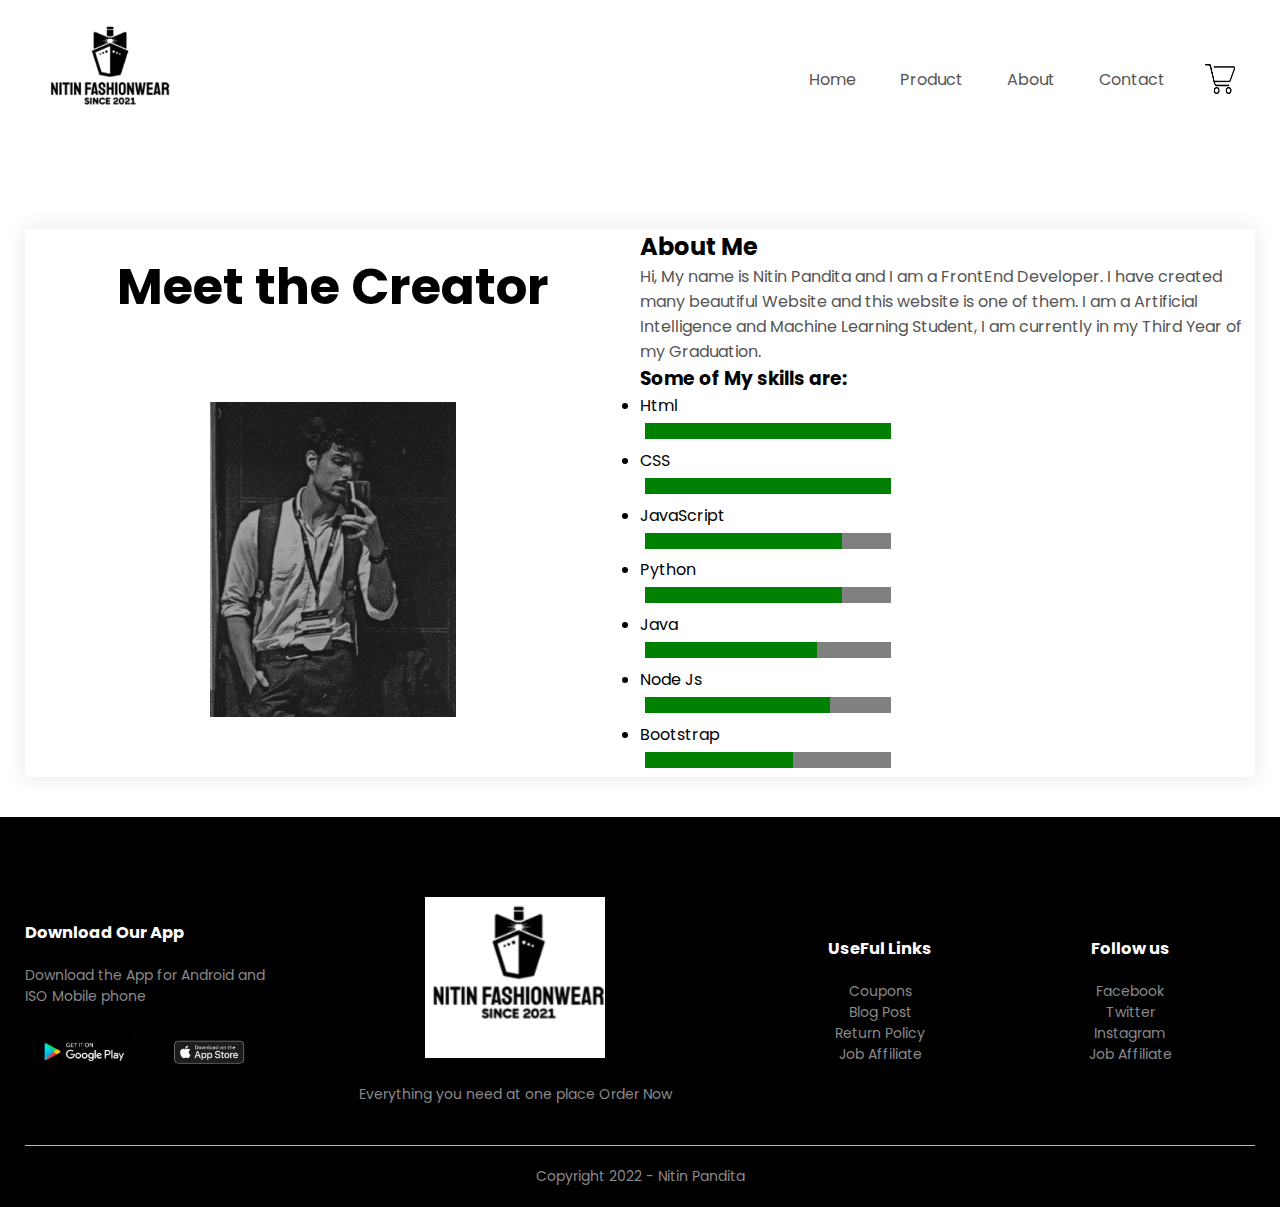
<file: about.html>
<!DOCTYPE html>
<html lang="en">
  <head>
    <meta charset="UTF-8" />
    <meta name="viewport" content="width=dvice-width, initial-scale=1.0" />
    <title>All Products | Nitin FashionWear</title>
    <meta http-equiv="X-UA-Compatible" content="IE=edge" />
    <meta name="viewport" content="width=device-width, initial-scale=1.0" />
    <link
      rel="stylesheet"
      href="https://cdnjs.cloudflare.com/ajax/libs/font-awesome/6.2.0/css/all.min.css"
      integrity="sha512-xh6O/CkQoPOWDdYTDqeRdPCVd1SpvCA9XXcUnZS2FmJNp1coAFzvtCN9BmamE+4aHK8yyUHUSCcJHgXloTyT2A=="
      crossorigin="anonymous"
      referrerpolicy="no-referrer"
    />
    <link rel="stylesheet" href="style.css" />
    <link
      href="https://fonts.googleapis.com/css2?family=Poppins:wght@300;400;500;600;700&display=swap"
      rel="stylesheet"
    />
  </head>
  <body>
    <div class="header">
      <div class="container">
        <div class="navbar">
          <div class="logo">
            <img src="img/Screenshot (18).png" alt="logo image" width="125px" />
          </div>
          <nav>
            <ul id="MenuItems">
              <li><a href="index.html">Home</a></li>
              <li><a href="product.html">Product</a></li>
              <li><a href="about.html">About</a></li>
              <li><a href="account.html">Contact</a></li>
            </ul>
          </nav>
          <img src="img/shop.png" width="30px" height="30px" alt="" />
          <img src="img/menu.png" class="menu-icon" onclick="menutoggle()" />
        </div>
      </div>

      <!-- -------------------- About Section ----------------------  -->

      <div class="container">
        <div class="about-container">
            <div class="row">
            <div class="col-2 about">
                <h1>Meet the Creator
                </h1>
                <div class="rating" style="padding-top: 10px;">
                  <i class="fa fa-solid fa-star"></i>
                  <i class="fa fa-solid fa-star"></i>
                  <i class="fa fa-solid fa-star"></i>
                  <i class="fa fa-solid fa-star"></i>
                  <i class="fa fa-solid fa-star"></i>
              
              </div>
                <img src="img/me.jpg" alt="" width="40%" class="about-img">
            </div>
            <div class="col-2">
                <h2>About Me</h2>
                <p>Hi, My name is Nitin Pandita and I am a FrontEnd Developer. I have created many beautiful Website and this website is one of them. I am a Artificial Intelligence and Machine Learning Student, I am currently in my Third Year of my Graduation. </p>

                <h3>Some of My skills are: </h3>
                <ul>
                    <li>Html</li>
                    <progress id="file" value="100" max="100"> 32% </progress>
                    <li>CSS</li>
                    <progress id="file" value="100" max="100"> 32% </progress>

                    <li>JavaScript</li>
                    <progress id="file" value="80" max="100"> 32% </progress>

                    <li>Python</li>
                    <progress id="file" value="80" max="100"> 32% </progress>

                    <li>Java</li>
                    <progress id="file" value="70" max="100"> 32% </progress>

                    <li>Node Js</li>
                    <progress id="file" value="75" max="100"> 32% </progress>

                    <li>Bootstrap</li>
                    <progress id="file" value="60" max="100"> 32% </progress>

                </ul>
                
            </div>
        </div>
        </div>
      </div>

  
    <!-- ---------------Footer -------------- -->

    <div class="footer">
      <div class="container">
        <div class="row">
          <div class="footer-col-1">
            <h3>Download Our App</h3>
            <p>Download the App for Android and ISO Mobile phone</p>
            <div class="app-logo">
              <img src="img/playstore (1).png" alt="" />
              <img src="img/istore (1).png" alt="" />
            </div>
          </div>
          <div class="footer-col-2">
            <img src="img/Screenshot (18).png" alt="" />
            <p>Everything you need at one place Order Now</p>
          </div>
          <div class="footer-col-3">
            <h3>UseFul Links</h3>
            <ul>
              <li>Coupons</li>
              <li>Blog Post</li>
              <li>Return Policy</li>
              <li>Job Affiliate</li>
            </ul>
          </div>
          <div class="footer-col-4">
            <h3>Follow us</h3>
            <ul>
              <li>Facebook</li>
              <li>Twitter</li>
              <li>Instagram</li>
              <li>Job Affiliate</li>
            </ul>
          </div>
        </div>
        <hr />
        <p class="copyright">Copyright 2022 - Nitin Pandita</p>
      </div>
    </div>

    <!-- ----------- js for toggle menu--------- -->
    <script>
      var MenuItems = document.getElementById("MenuItems");

      MenuItems.style.maxHeight = "0px";
      function menutoggle() {
        if (MenuItems.style.maxHeight == "0px") {
          MenuItems.style.maxHeight = "200px";
        } else {
          MenuItems.style.maxHeight = "0px";
        }
      }
    </script>

    <!-- ------------------- Js for product gallery -->

    <script>
      var ProductImg = document.getElementById("ProductImg");
      var SmallImg = document.getElementsByClassName("small-img");

      SmallImg[0].onclick = function () {
        ProductImg.src = SmallImg[0].src;
      };

      SmallImg[1].onclick = function () {
        ProductImg.src = SmallImg[1].src;
      };

      SmallImg[2].onclick = function () {
        ProductImg.src = SmallImg[2].src;
      };

      SmallImg[3].onclick = function () {
        ProductImg.src = SmallImg[3].src;
      };
      SmallImg[4].onclick = function() {
        ProductImg.src = SmallImg[4].src;
      };
    </script>
  </body>
</html>
</file>
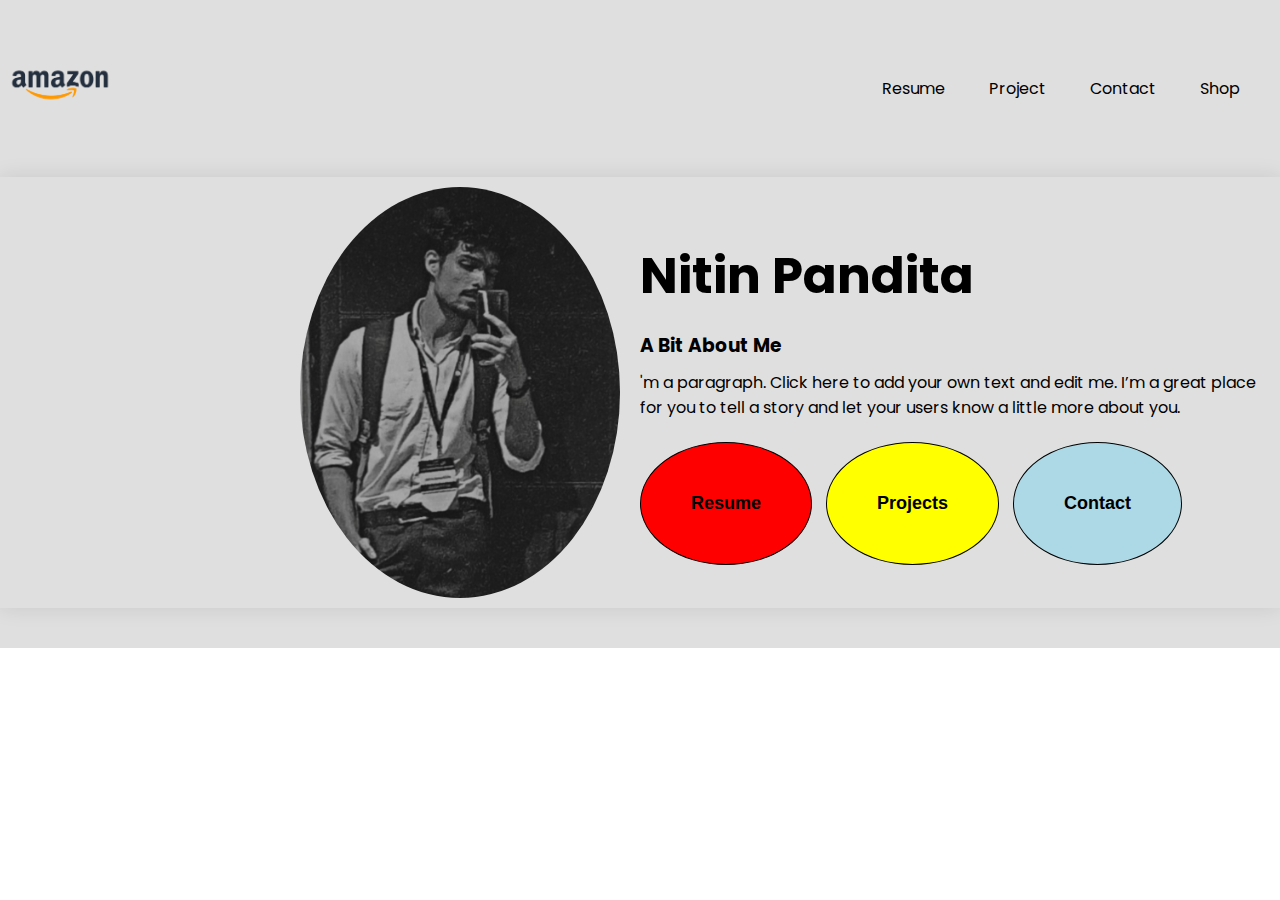
<file: about2.html>
<!DOCTYPE html>
<html lang="en">
<head>
    <meta charset="UTF-8">
    <meta http-equiv="X-UA-Compatible" content="IE=edge">
    <meta name="viewport" content="width=device-width, initial-scale=1.0">
    <title>About Section</title>
    <link rel="stylesheet" href="style2.css">
    <link href="https://fonts.googleapis.com/css2?family=Poppins:wght@300;400;500;600;700&display=swap" rel="stylesheet">
</head>
<body>
    <div class="header">
        <div class="container">
            <div class="navbar">
                <div class="logo">
                    <img src="img/logo2.png" alt="" width="120px">
                </div>
                <nav>
                    <ul>
                        <a href="">Resume</a>
                    </ul>
                    <ul>
                        <a href="">Project</a>
                    </ul>
                    <ul>
                        <a href="">Contact</a>
                    </ul>
                    <ul>
                        <a href="">Shop</a>
                    </ul>
                </nav>
            </div>

                <div class="row">
                    <div class="col-2 col-2-img">
                        <img src="img/me.jpg" alt="">
                    </div>
                    <div class="col-2">
                        <h1>Nitin Pandita</h1>
                        <h3>A Bit About Me</h3>
                        <p>'m a paragraph. Click here to add your own text and edit me. I’m a great place for you to tell a story and let your users know a little more about you.</p>
                        <button class="btn1">Resume</button>
                        <button class="btn2">Projects</button>
                        <button class="btn3">Contact</button>
                    </div>
                </div>
        </div>
    </div>
</body>
</html>
</file>
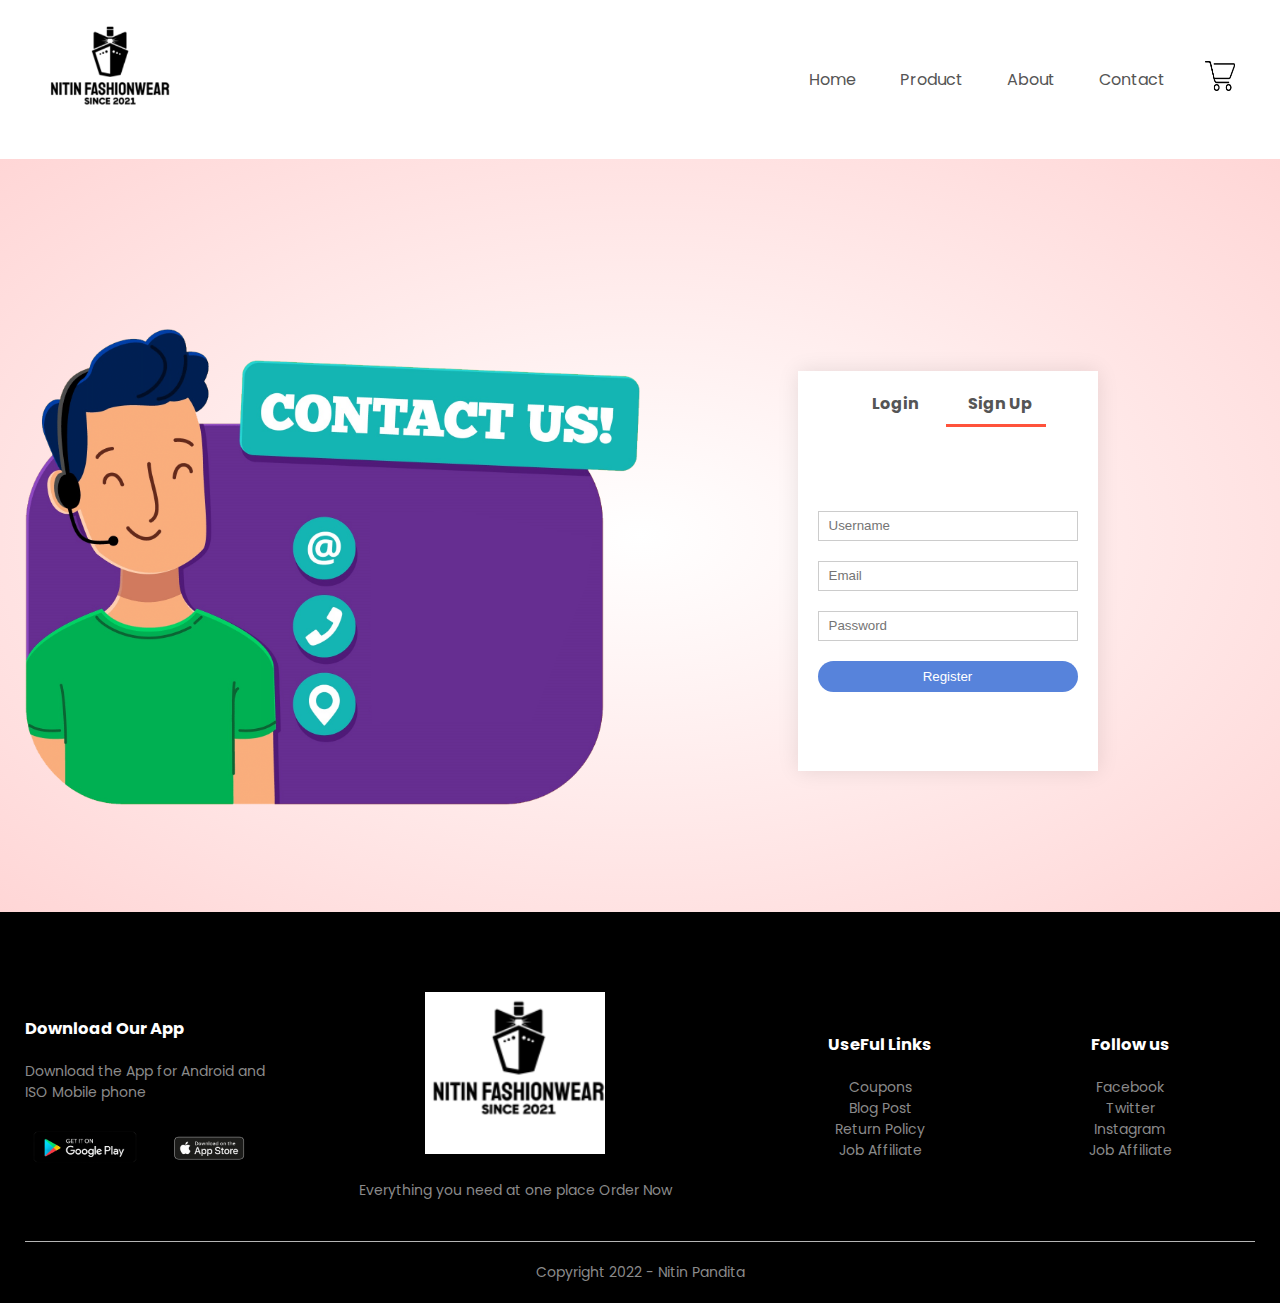
<file: account.html>
<!DOCTYPE html>
<html lang="en">
  <head>
    <meta charset="UTF-8" />
    <meta name="viewport" content="width=dvice-width, initial-scale=1.0" />
    <title>All Products | Nitin FashionWear</title>
    <meta http-equiv="X-UA-Compatible" content="IE=edge" />
    <meta name="viewport" content="width=device-width, initial-scale=1.0" />
    <link
      rel="stylesheet"
      href="https://cdnjs.cloudflare.com/ajax/libs/font-awesome/6.2.0/css/all.min.css"
      integrity="sha512-xh6O/CkQoPOWDdYTDqeRdPCVd1SpvCA9XXcUnZS2FmJNp1coAFzvtCN9BmamE+4aHK8yyUHUSCcJHgXloTyT2A=="
      crossorigin="anonymous"
      referrerpolicy="no-referrer"
    />
    <link rel="stylesheet" href="style.css" />
    <link
      href="https://fonts.googleapis.com/css2?family=Poppins:wght@300;400;500;600;700&display=swap"
      rel="stylesheet"
    />
  </head>
  <body>
    <div class="header">
      <div class="container">
        <div class="navbar">
          <div class="logo">
            <a href="index.html"><img src="img/Screenshot (18).png" alt="logo image" width="125px"></a> 
        </div>
        <nav>
            <ul id="MenuItems">
                <li><a href="index.html">Home</a></li>
                <li><a href="product.html">Product</a></li>
                <li><a href="about.html">About</a></li>
                <li><a href="account.html">Contact</a></li>
            </ul>
        </nav>
        <a href="Cart.html"><img src="img/shop.png" width="30px" height="30px" alt=""></a>
        
        <img src="img/menu.png" class="menu-icon" onclick="menutoggle()">
        </div>
      </div>


<!-- --------------- Account Page ----------  -->

<div class="account-page">
    <div class="container">
        <div class="row">
            <div class="col-2">
                <img src="img/NicePng_united-states-png_700924.png" alt="" width="100%">

            </div>
            <div class="col-2">
                <div class="form-container">
                    <div class="form-btn">
                        <span onclick="login()">Login</span>
                        <span onclick="register()">Sign Up </span>
                        <hr id="Indicator">
                    </div>
                    <form id="LoginForm">
                        <input type="text" placeholder="Enter Username">
                        <input type="password" placeholder="password">
                        <button type="submit" class="btn">Login</button>
                        <a href="">Forget Password</a>
                    </form>
                    <form id="RegForm">
                        <input type="text" placeholder="Username">
                        <input type="text" placeholder="Email">
                        <input type="password" placeholder="Password">
                        <button type="submit" class="btn">Register</button>
                    </form>
                </div>
            </div>
        </div>
    </div>
</div>




    <!-- ---------------Footer -------------- -->

    <div class="footer">
      <div class="container">
        <div class="row">
          <div class="footer-col-1">
            <h3>Download Our App</h3>
            <p>Download the App for Android and ISO Mobile phone</p>
            <div class="app-logo">
              <img src="img/playstore (1).png" alt="" />
              <img src="img/istore (1).png" alt="" />
            </div>
          </div>
          <div class="footer-col-2">
            <img src="img/Screenshot (18).png" alt="" />
            <p>Everything you need at one place Order Now</p>
          </div>
          <div class="footer-col-3">
            <h3>UseFul Links</h3>
            <ul>
              <li>Coupons</li>
              <li>Blog Post</li>
              <li>Return Policy</li>
              <li>Job Affiliate</li>
            </ul>
          </div>
          <div class="footer-col-4">
            <h3>Follow us</h3>
            <ul>
              <li>Facebook</li>
              <li>Twitter</li>
              <li>Instagram</li>
              <li>Job Affiliate</li>
            </ul>
          </div>
        </div>
        <hr />
        <p class="copyright">Copyright 2022 - Nitin Pandita</p>
      </div>
    </div>

    <!-- ----------- js for toggle menu--------- -->
    <script>
      var MenuItems = document.getElementById("MenuItems");

      MenuItems.style.maxHeight = "0px";
      function menutoggle() {
        if (MenuItems.style.maxHeight == "0px") {
          MenuItems.style.maxHeight = "200px";
        } else {
          MenuItems.style.maxHeight = "0px";
        }
      }
    </script>


<!-- --------- Js for Toggle form ------------  -->

<script>
    var LoginForm = document.getElementById("LoginForm");

    var RegForm = document.getElementById("RegForm");

    var Indicator = document.getElementById("Indicator");

    function register() {
        RegForm.style.transform = "translateX(0px)";

        LoginForm.style.transform = "translateX(0px)";
        Indicator.style.transform = "translateX(100px)";
    }
    function login() {
        RegForm.style.transform = "translateX(300px)";

        LoginForm.style.transform = "translateX(300px)";
        Indicator.style.transform = "translateX(0px)";
    }
</script>

  </body>
</html>
</file>
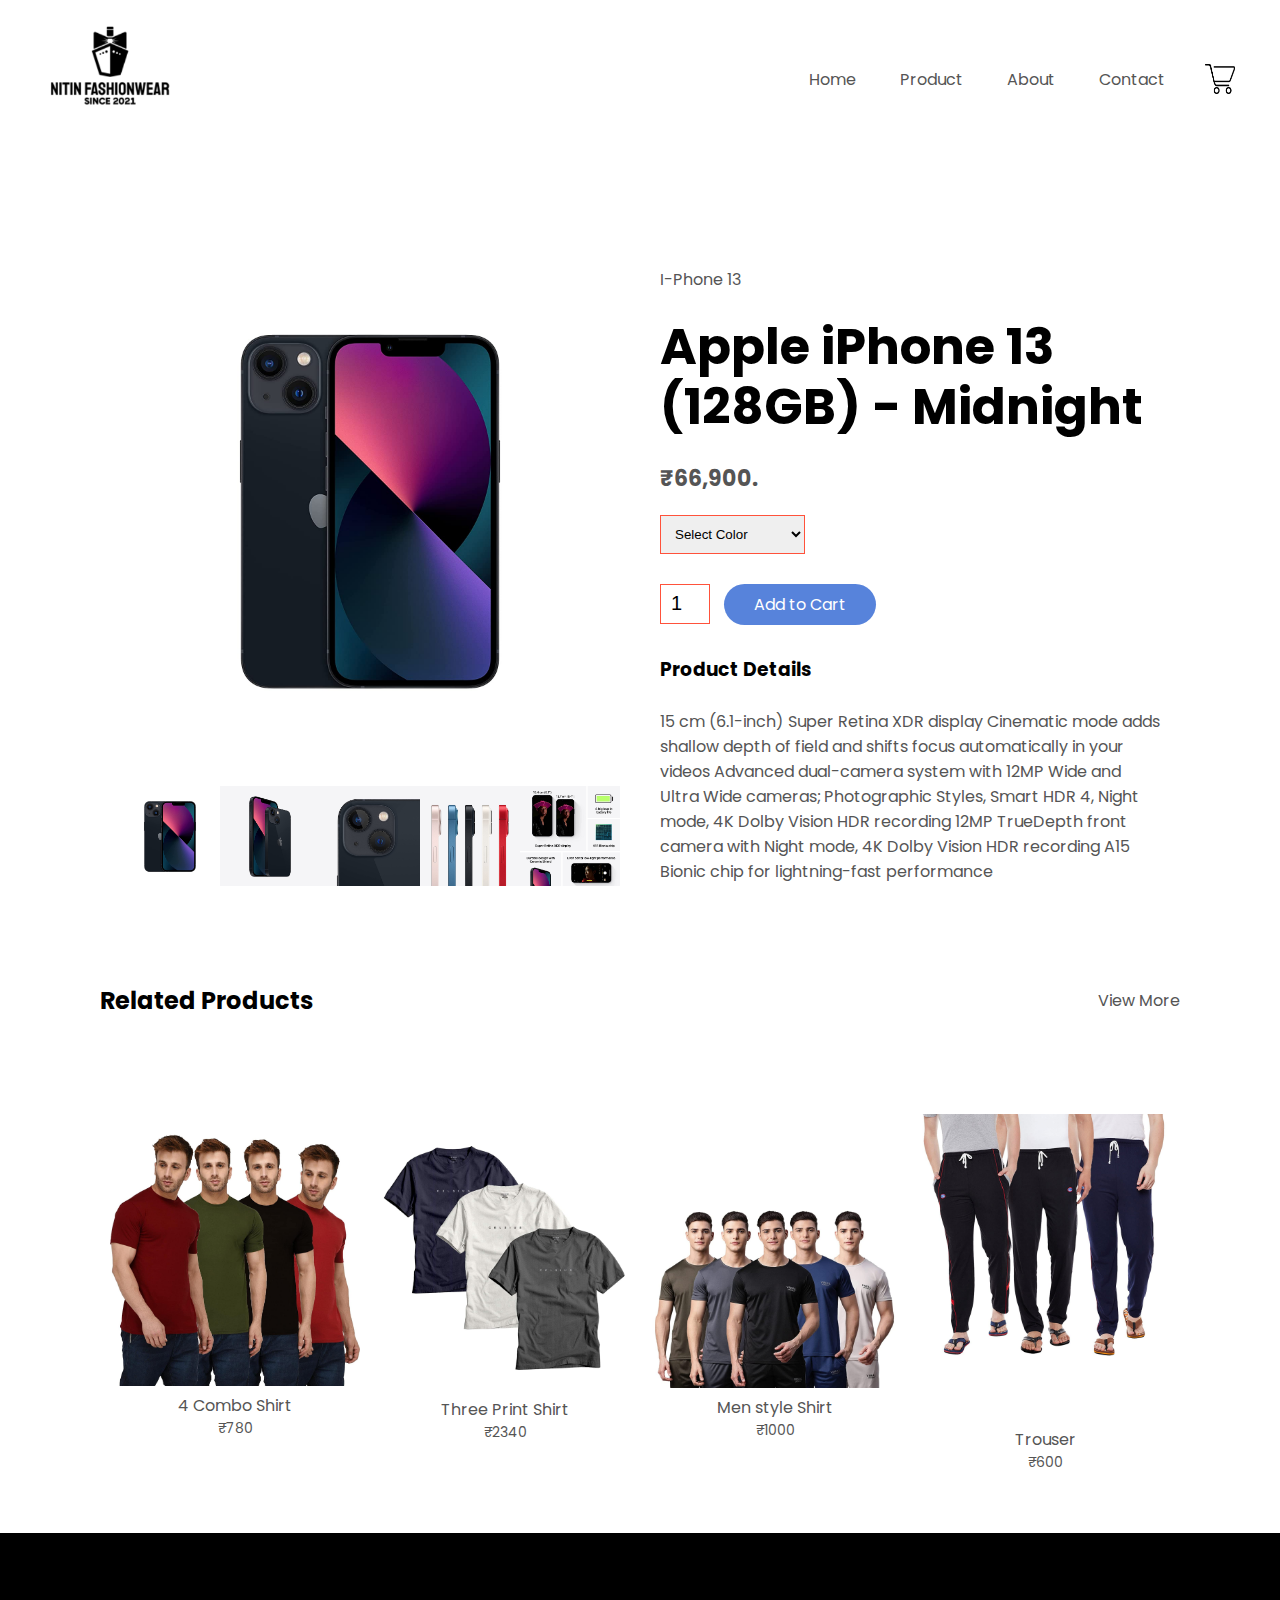
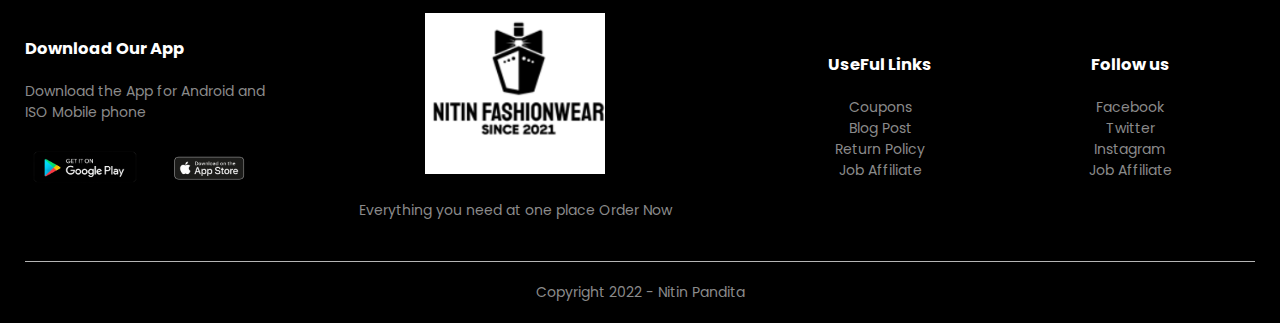
<file: appleProduct.html>
<!DOCTYPE html>
<html lang="en">
  <head>
    <meta charset="UTF-8" />
    <meta name="viewport" content="width=dvice-width, initial-scale=1.0" />
    <title>All Products | Nitin FashionWear</title>
    <meta http-equiv="X-UA-Compatible" content="IE=edge" />
    <meta name="viewport" content="width=device-width, initial-scale=1.0" />
    <link
      rel="stylesheet"
      href="https://cdnjs.cloudflare.com/ajax/libs/font-awesome/6.2.0/css/all.min.css"
      integrity="sha512-xh6O/CkQoPOWDdYTDqeRdPCVd1SpvCA9XXcUnZS2FmJNp1coAFzvtCN9BmamE+4aHK8yyUHUSCcJHgXloTyT2A=="
      crossorigin="anonymous"
      referrerpolicy="no-referrer"
    />
    <link rel="stylesheet" href="style.css" />
    <link
      href="https://fonts.googleapis.com/css2?family=Poppins:wght@300;400;500;600;700&display=swap"
      rel="stylesheet"
    />
  </head>
  <body>
    <div class="header">
      <div class="container">
        <div class="navbar">
          <div class="logo">
            <img src="img/Screenshot (18).png" alt="logo image" width="125px" />
          </div>
          <nav>
            <ul id="MenuItems">
              <li><a href="index.html">Home</a></li>
              <li><a href="product.html">Product</a></li>
              <li><a href="about.html">About</a></li>
              <li><a href="account.html">Contact</a></li>
            </ul>
          </nav>
          <img src="img/shop.png" width="30px" height="30px" alt="" />
          <img src="img/menu.png" class="menu-icon" onclick="menutoggle()" />
        </div>
      </div>

      <!-- ---------------- Single product details -------------------- -->
      <div class="small-container single-product">
        <div class="row">
          <div class="col-2">
            <img src="img/apple1.jpg" width="100%" id="ProductImg" />

            <div class="small-img-row">
              <div class="small-img-col">
                <img class="small-img" src="img/apple1.jpg" width="100%" />
              </div>
              <div class="small-img-col">
                <img class="small-img" src="img/apple2.jpg" width="100%" />
              </div>
              <div class="small-img-col">
                <img class="small-img" src="img/apple3.jpg" width="100%" />
              </div>
              <div class="small-img-col">
                <img class="small-img" src="img/apple4.jpg" width="100%" />
              </div>
              <div class="small-img-col">
                <img class="small-img" src="img/apple5.jpg" width="100%" />
              </div>
            </div>
          </div>

          <div class="col-2">
            <p>I-Phone 13</p>
            <h1>Apple iPhone 13 (128GB) - Midnight</h1>
            <h4>₹66,900.</h4>
            <select>
              <option value="">Select Color</option>
              <option value="">Midnight</option>
              <option value="">(PRODUCT)RED</option>
            </select>
            <input type="number" value="1" />
            <a href="" class="btn">Add to Cart</a>
            <h3>Product Details <i class="fa fa-indent"> </i></h3>
            <br />
            <p>
              15 cm (6.1-inch) Super Retina XDR display
              Cinematic mode adds shallow depth of field and shifts focus automatically in your videos
              Advanced dual-camera system with 12MP Wide and Ultra Wide cameras; Photographic Styles, Smart HDR 4, Night mode, 4K Dolby Vision HDR recording
              12MP TrueDepth front camera with Night mode, 4K Dolby Vision HDR recording
              A15 Bionic chip for lightning-fast performance
            </p>
          </div>
        </div>
    </div>

    <!-- ----------------- Title --------------------- -->

<div class="small-container">
    <div class="row row-2">
        <h2>Related Products</h2>
        <p>View More</p>
    </div>
</div>

    <!-- -------------- Featured Product ------------ -->
    <div class="small-container">
      <div class="row">
        <div class="col-4">
          <img src="img/related2.jpg" alt="" />
          <h4>4 Combo Shirt</h4>
          <div class="rating">
            <i class="fa fa-solid fa-star"></i>
            <i class="fa fa-solid fa-star"></i>
            <i class="fa fa-solid fa-star"></i>
            <i class="fa fa-solid fa-star"></i>
            <i class="fa fa-solid fa-star"></i>
          </div>
          <p>₹780</p>
        </div>
        <div class="col-4">
          <img src="img/releated1.jpg" alt="" />
          <h4>Three Print Shirt</h4>
          <div class="rating">
            <i class="fa fa-solid fa-star"></i>
            <i class="fa fa-solid fa-star"></i>
            <i class="fa fa-solid fa-star"></i>
            <i class="fa fa-solid fa-star"></i>
            <i class="fa fa-solid fa-star-half-stroke"></i>
          </div>
          <p>₹2340</p>
        </div>
        <div class="col-4">
          <img src="img/related4.jpg" alt="" />
          <h4>Men style Shirt</h4>
          <div class="rating">
            <i class="fa fa-solid fa-star"></i>
            <i class="fa fa-solid fa-star"></i>
            <i class="fa fa-solid fa-star"></i>
            <i class="fa fa-solid fa-star"></i>
            <i class="fa fa-regular fa-star"></i>
          </div>
          <p>₹1000</p>
        </div>
        <div class="col-4">
          <img src="img/related5.jpg" alt="" style="padding: 1rem 0 3.7rem 0" />
          <h4>Trouser</h4>
          <div class="rating">
            <i class="fa fa-solid fa-star"></i>
            <i class="fa fa-solid fa-star"></i>
            <i class="fa fa-solid fa-star"></i>
            <i class="fa fa-solid fa-star"></i>
            <i class="fa fa-regular fa-star"></i>
          </div>
          <p>₹600</p>
        </div>
      </div>
    </div>

    <!-- ---------------Footer -------------- -->

    <div class="footer">
      <div class="container">
        <div class="row">
          <div class="footer-col-1">
            <h3>Download Our App</h3>
            <p>Download the App for Android and ISO Mobile phone</p>
            <div class="app-logo">
              <img src="img/playstore (1).png" alt="" />
              <img src="img/istore (1).png" alt="" />
            </div>
          </div>
          <div class="footer-col-2">
            <img src="img/Screenshot (18).png" alt="" />
            <p>Everything you need at one place Order Now</p>
          </div>
          <div class="footer-col-3">
            <h3>UseFul Links</h3>
            <ul>
              <li>Coupons</li>
              <li>Blog Post</li>
              <li>Return Policy</li>
              <li>Job Affiliate</li>
            </ul>
          </div>
          <div class="footer-col-4">
            <h3>Follow us</h3>
            <ul>
              <li>Facebook</li>
              <li>Twitter</li>
              <li>Instagram</li>
              <li>Job Affiliate</li>
            </ul>
          </div>
        </div>
        <hr />
        <p class="copyright">Copyright 2022 - Nitin Pandita</p>
      </div>
    </div>

    <!-- ----------- js for toggle menu--------- -->
    <script>
      var MenuItems = document.getElementById("MenuItems");

      MenuItems.style.maxHeight = "0px";
      function menutoggle() {
        if (MenuItems.style.maxHeight == "0px") {
          MenuItems.style.maxHeight = "200px";
        } else {
          MenuItems.style.maxHeight = "0px";
        }
      }
    </script>

    <!-- ------------------- Js for product gallery -->

    <script>
      var ProductImg = document.getElementById("ProductImg");
      var SmallImg = document.getElementsByClassName("small-img");

      SmallImg[0].onclick = function () {
        ProductImg.src = SmallImg[0].src;
      };

      SmallImg[1].onclick = function () {
        ProductImg.src = SmallImg[1].src;
      };

      SmallImg[2].onclick = function () {
        ProductImg.src = SmallImg[2].src;
      };

      SmallImg[3].onclick = function () {
        ProductImg.src = SmallImg[3].src;
      };
      SmallImg[4].onclick = function() {
        ProductImg.src = SmallImg[4].src;
      };
    </script>
  </body>
</html>
</file>
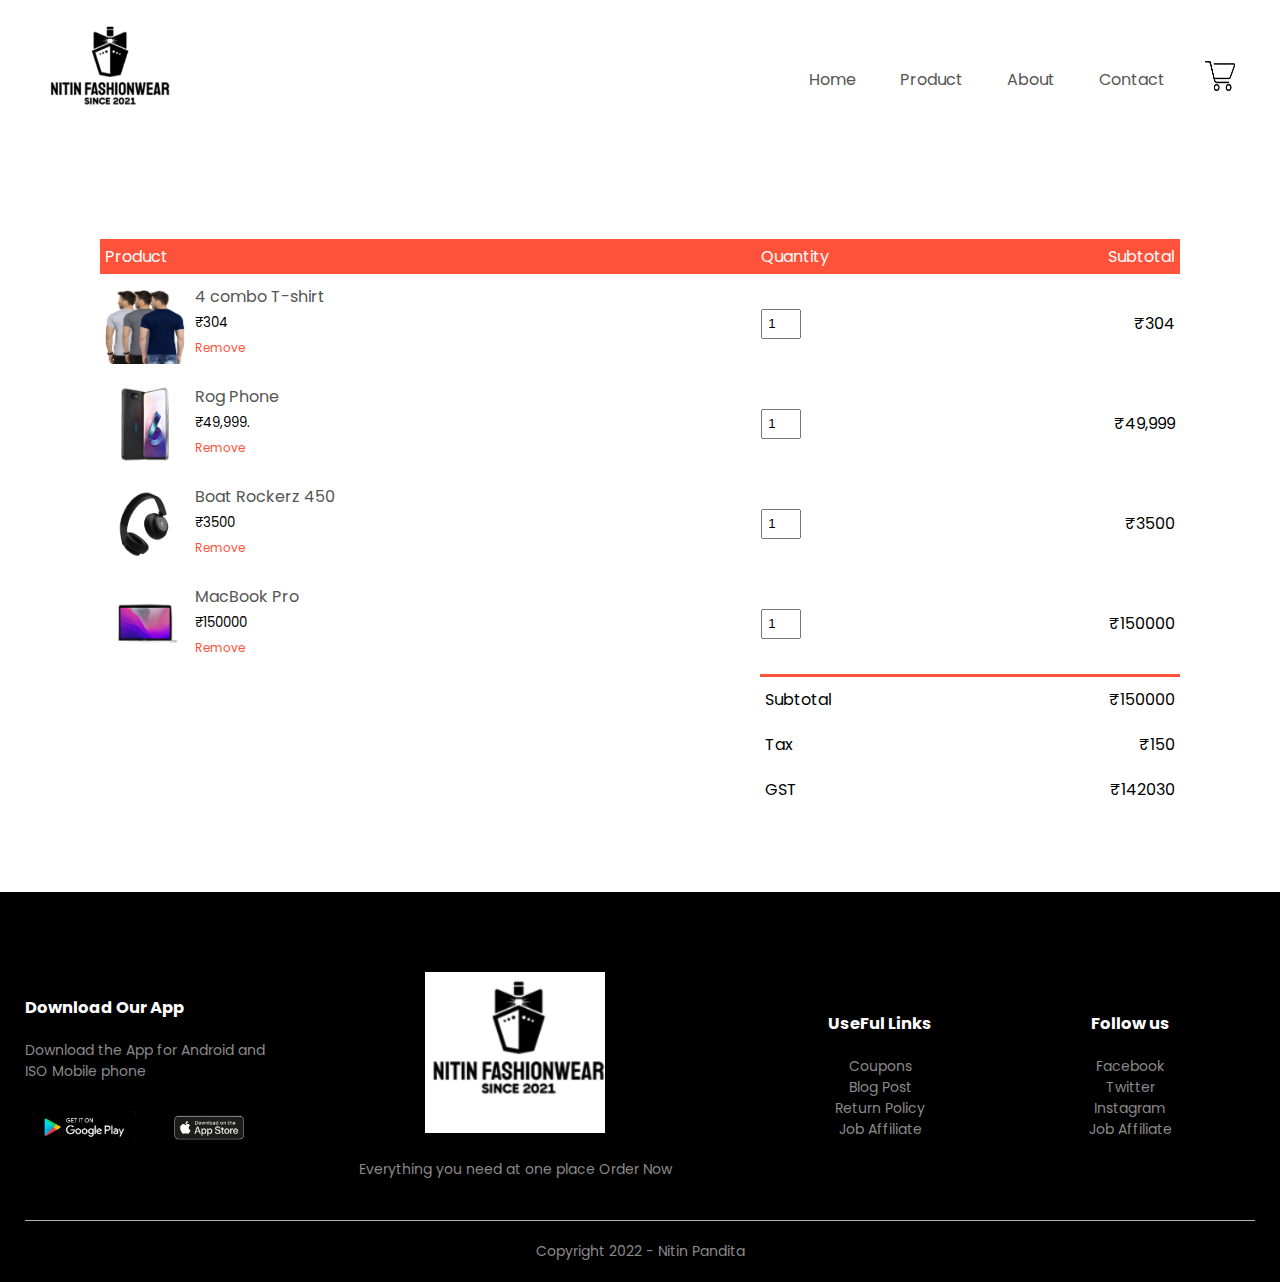
<file: Cart.html>
<!DOCTYPE html>
<html lang="en">
  <head>
    <meta charset="UTF-8" />
    <meta name="viewport" content="width=dvice-width, initial-scale=1.0" />
    <title>All Products | Nitin FashionWear</title>
    <meta http-equiv="X-UA-Compatible" content="IE=edge" />
    <meta name="viewport" content="width=device-width, initial-scale=1.0" />
    <link
      rel="stylesheet"
      href="https://cdnjs.cloudflare.com/ajax/libs/font-awesome/6.2.0/css/all.min.css"
      integrity="sha512-xh6O/CkQoPOWDdYTDqeRdPCVd1SpvCA9XXcUnZS2FmJNp1coAFzvtCN9BmamE+4aHK8yyUHUSCcJHgXloTyT2A=="
      crossorigin="anonymous"
      referrerpolicy="no-referrer"
    />
    <link rel="stylesheet" href="style.css" />
    <link
      href="https://fonts.googleapis.com/css2?family=Poppins:wght@300;400;500;600;700&display=swap"
      rel="stylesheet"
    />
  </head>
  <body>
    <div class="header">
      <div class="container">
        <div class="navbar">
          <div class="logo">
            <a href="index.html"><img src="img/Screenshot (18).png" alt="logo image" width="125px"></a> 
          </div>
          <nav>
              <ul id="MenuItems">
                  <li><a href="index.html">Home</a></li>
                  <li><a href="product.html">Product</a></li>
                  <li><a href="about.html">About</a></li>
                  <li><a href="account.html">Contact</a></li>
              </ul>
          </nav>
          <a href="Cart.html"><img src="img/shop.png" width="30px" height="30px" alt=""></a>
          
          <img src="img/menu.png" class="menu-icon" onclick="menutoggle()">
        </div>
      </div>


      <!-- cart item details  -->

<div class="small-container cart-page">
    <table>
        <tr>
            <th>Product</th>
            <th>Quantity</th>
            <th>Subtotal</th>
        </tr>
        <tr>
            <td>
                <div class="cart-info">
                    <img src="img/gallery1.jpg" alt="" width="120px">
                    <div>
                        <p>4 combo T-shirt</p>
                        <small>₹304</small>
                        <br>
                        <a href="">Remove</a>
                    </div>
                </div>
            </td>
            <td><input type="number" value="1"></td>
            <td>₹304</td>
        </tr>
        <tr>
            <td>
                <div class="cart-info">
                    <img src="img/asusrog.png" alt="" width="120px">
                    <div>
                        <p>Rog Phone</p>
                        <small>₹49,999.</small>
                        <br>
                        <a href="">Remove</a>
                    </div>
                </div>
            </td>
            <td><input type="number" value="1"></td>
            <td>₹49,999</td>
        </tr>
        <tr>
            <td>
                <div class="cart-info">
                    <img src="img/boat.jpg" alt="" width="120px">
                    <div>
                        <p>Boat Rockerz 450</p>
                        <small>₹3500</small>
                        <br>
                        <a href="">Remove</a>
                    </div>
                </div>
            </td>
            <td><input type="number" value="1"></td>
            <td>₹3500</td>
        </tr>
        <tr>
            <td>
                <div class="cart-info">
                    <img src="img/mac (1).png" alt="" width="120px">
                    <div>
                        <p>MacBook Pro</p>
                        <small>₹150000</small>
                        <br>
                        <a href="">Remove</a>
                    </div>
                </div>
            </td>
            <td><input type="number" value="1"></td>
            <td>₹150000</td>
        </tr>
    </table>
    <div class="total-price">
        <table>
            <tr>
                <td>Subtotal</td>
                <td>₹150000</td>
            </tr>
            <tr>
                <td>Tax</td>
                <td>₹150</td>
            </tr>
            <tr>
                <td>GST</td>
                <td>₹142030</td>
            </tr>
        </table>
    </div>
</div>




    <!-- ---------------Footer -------------- -->

    <div class="footer">
      <div class="container">
        <div class="row">
          <div class="footer-col-1">
            <h3>Download Our App</h3>
            <p>Download the App for Android and ISO Mobile phone</p>
            <div class="app-logo">
              <img src="img/playstore (1).png" alt="" />
              <img src="img/istore (1).png" alt="" />
            </div>
          </div>
          <div class="footer-col-2">
            <img src="img/Screenshot (18).png" alt="" />
            <p>Everything you need at one place Order Now</p>
          </div>
          <div class="footer-col-3">
            <h3>UseFul Links</h3>
            <ul>
              <li>Coupons</li>
              <li>Blog Post</li>
              <li>Return Policy</li>
              <li>Job Affiliate</li>
            </ul>
          </div>
          <div class="footer-col-4">
            <h3>Follow us</h3>
            <ul>
              <li>Facebook</li>
              <li>Twitter</li>
              <li>Instagram</li>
              <li>Job Affiliate</li>
            </ul>
          </div>
        </div>
        <hr />
        <p class="copyright">Copyright 2022 - Nitin Pandita</p>
      </div>
    </div>

    <!-- ----------- js for toggle menu--------- -->
    <script>
      var MenuItems = document.getElementById("MenuItems");

      MenuItems.style.maxHeight = "0px";
      function menutoggle() {
        if (MenuItems.style.maxHeight == "0px") {
          MenuItems.style.maxHeight = "200px";
        } else {
          MenuItems.style.maxHeight = "0px";
        }
      }
    </script>

  </body>
</html>
</file>
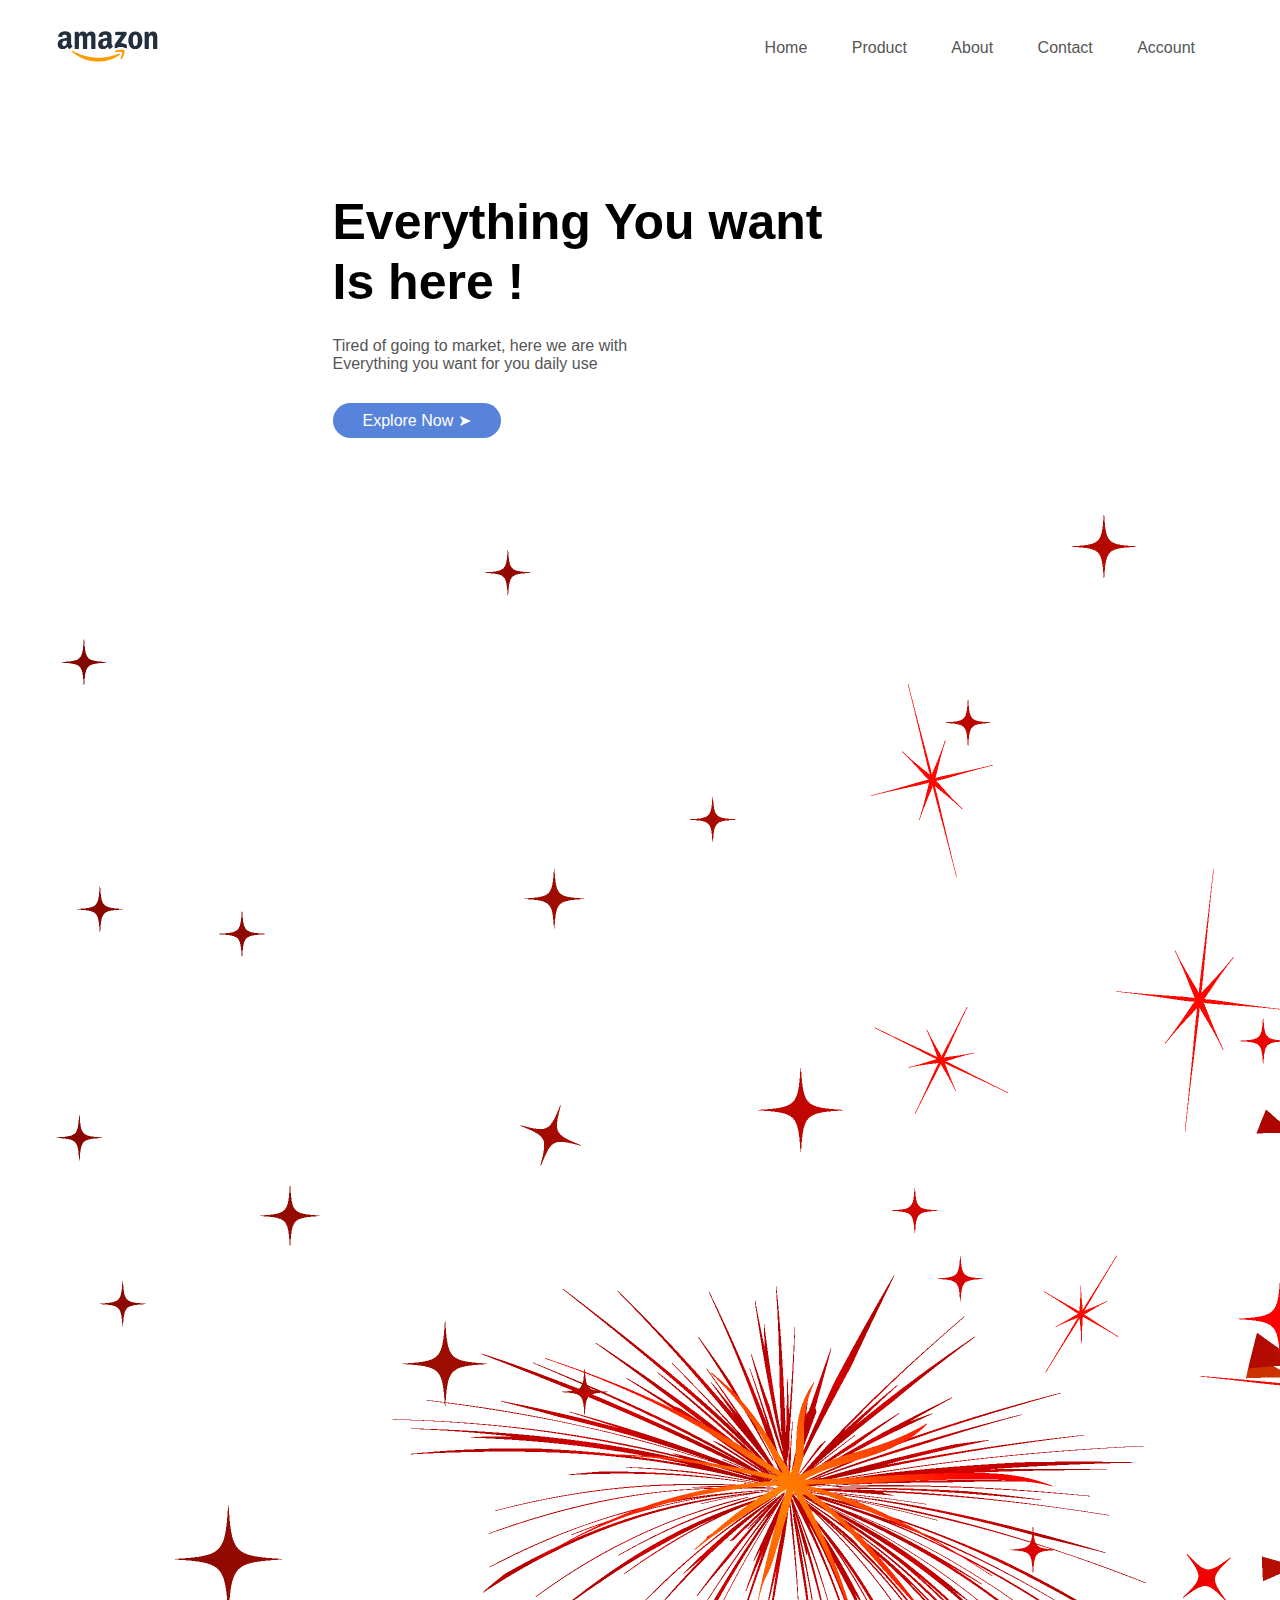
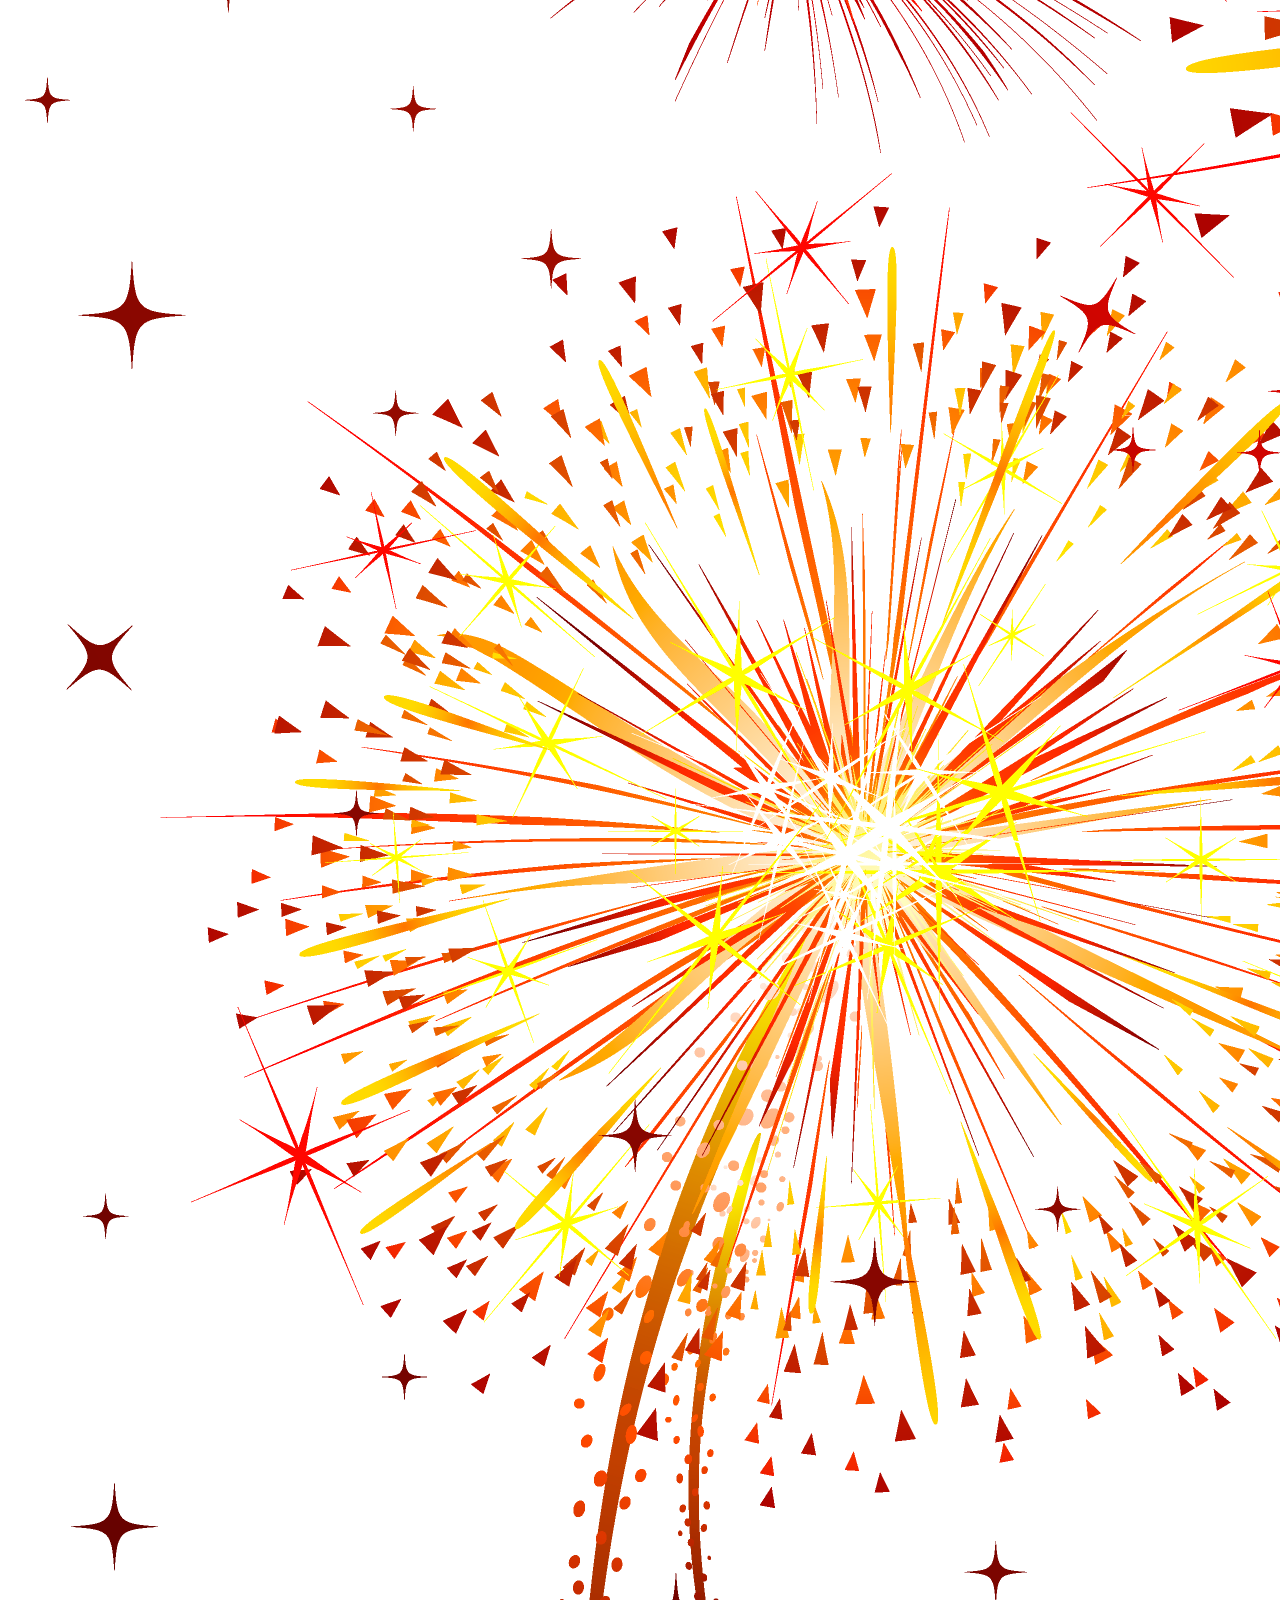
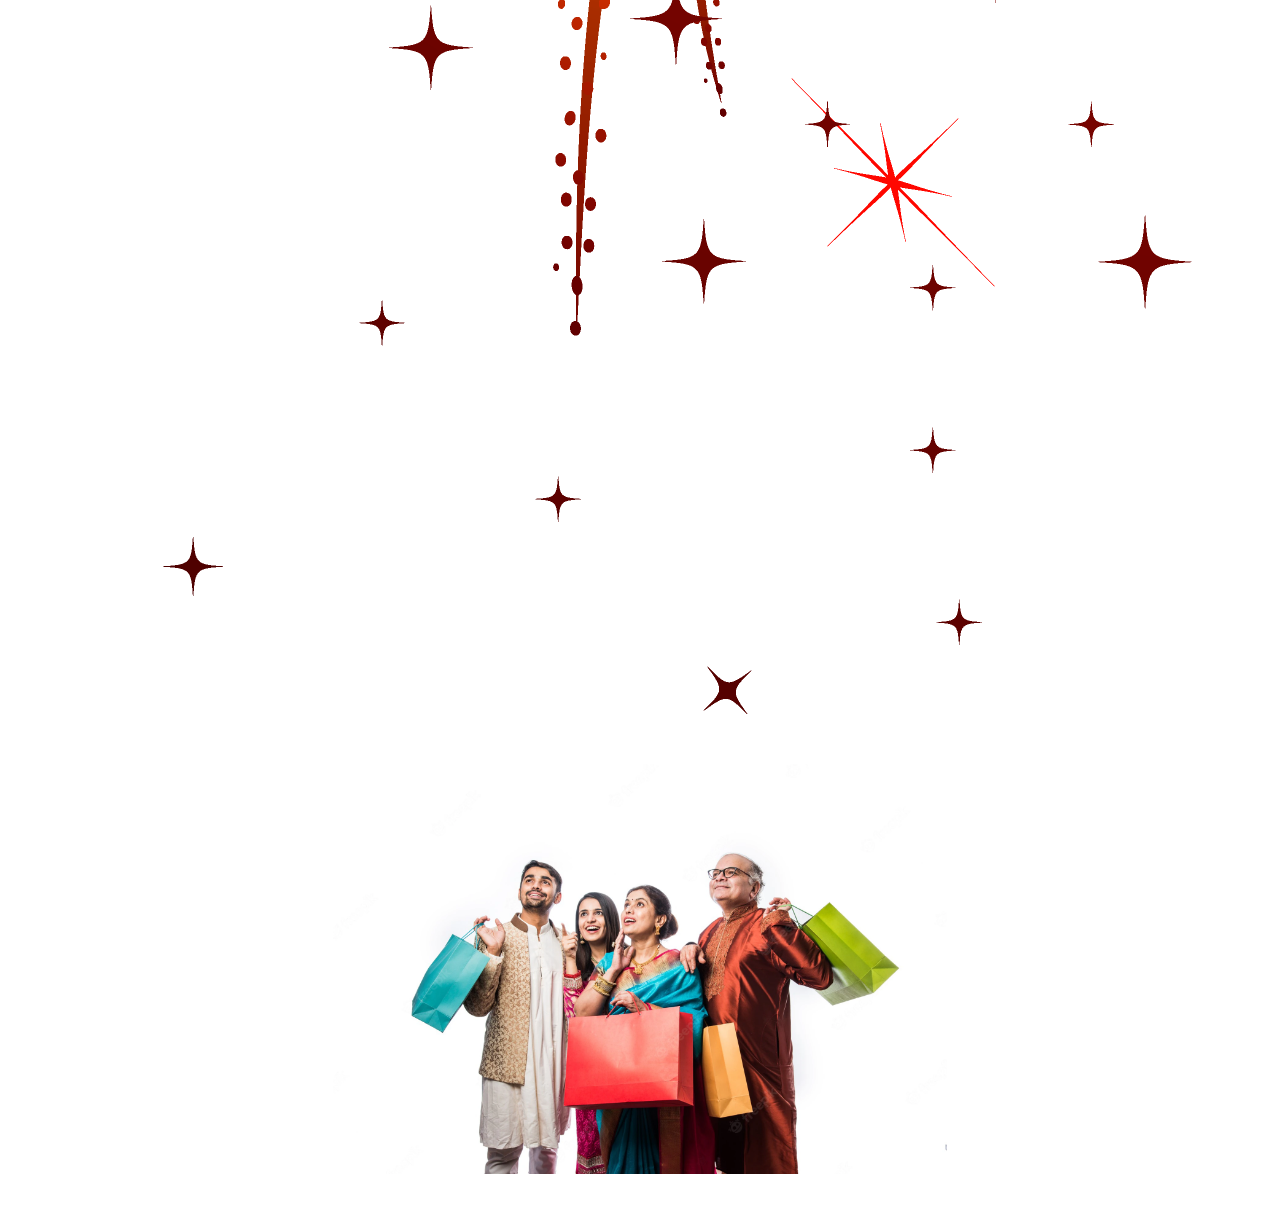
<file: iindex.html>
<!DOCTYPE html>
<html lang="en">
<head>
    <meta charset="UTF-8">
    <meta http-equiv="X-UA-Compatible" content="IE=edge">
    <meta name="viewport" content="width=device-width, initial-scale=1.0">
    <title>Torodo | E-Commerce Website</title>
    <link rel="stylesheet" href="style.css">
</head>
<body>
    <div class="header">
    <div class="container">
        <div class="navbar">
            <div class="logo">
                <img src="img/logo2.png" alt="logo image" width="125px">
            </div>
            <nav>
                <ul>
                    <li><a href="#">Home</a></li>
                    <li><a href="#">Product</a></li>
                    <li><a href="#">About</a></li>
                    <li><a href="#">Contact</a></li>
                    <li><a href="#">Account</a></li>
                </ul>
            </nav>
        </div>
        <div class="row">
            <div class="col-2">
                <h1>Everything You want <br> Is here !</h1>
                <p>Tired of going to market, here we are with <br> Everything you want for you daily use</p>

                <a href="#" class="btn">Explore Now &#10148;</a>
            </div>
            <img src="img/Crackers.png" alt="">
            <div class="col-2">
                <img src="img/Faimly2.jpg" alt="">
            </div>
        </div>
    </div>
</div>
</body>
</html>
</file>
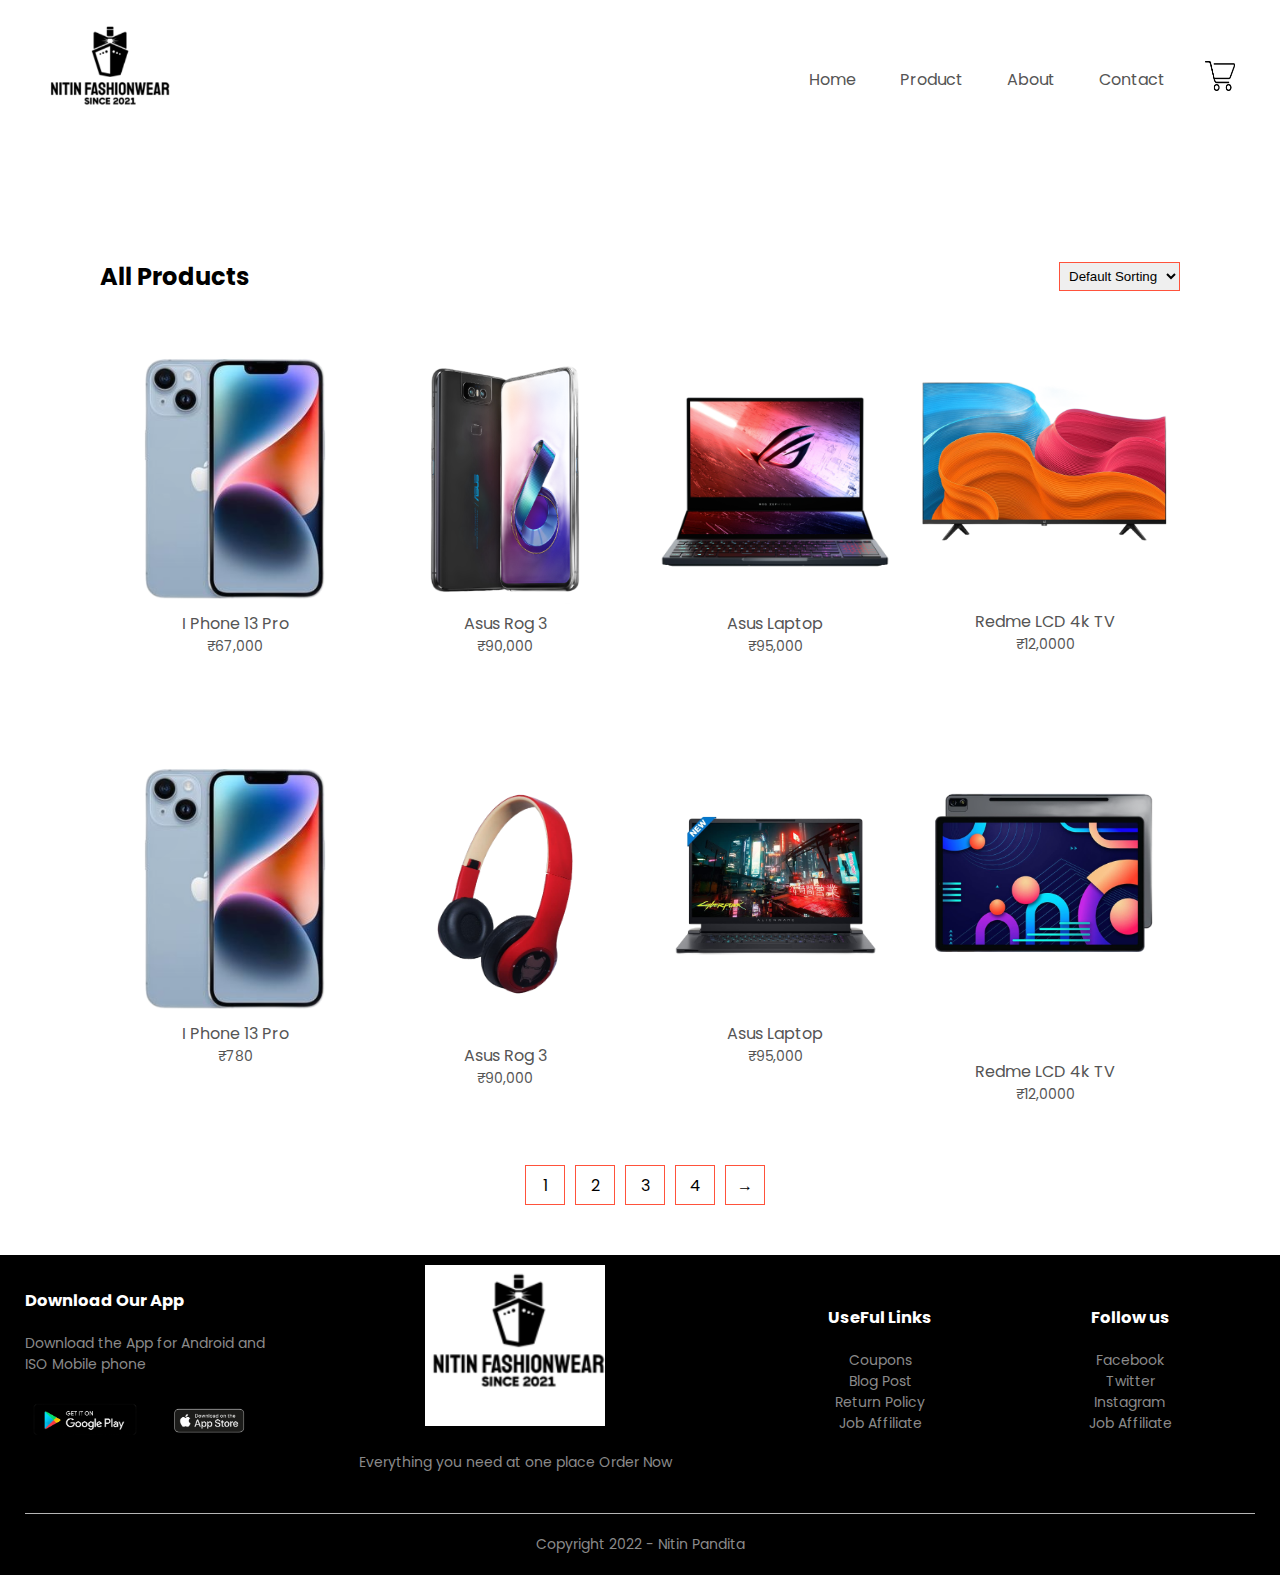
<file: product.html>
<!DOCTYPE html>
<html lang="en">
<head>
    <meta charset="UTF-8">
    <meta name="viewport" content="width=dvice-width, initial-scale=1.0"> 
    <title>All Products | Nitin FashionWear</title>
    <meta http-equiv="X-UA-Compatible" content="IE=edge">
    <meta name="viewport" content="width=device-width, initial-scale=1.0">
    <link rel="stylesheet" href="https://cdnjs.cloudflare.com/ajax/libs/font-awesome/6.2.0/css/all.min.css" integrity="sha512-xh6O/CkQoPOWDdYTDqeRdPCVd1SpvCA9XXcUnZS2FmJNp1coAFzvtCN9BmamE+4aHK8yyUHUSCcJHgXloTyT2A==" crossorigin="anonymous" referrerpolicy="no-referrer" />
    <link rel="stylesheet" href="style.css">
    <link href="https://fonts.googleapis.com/css2?family=Poppins:wght@300;400;500;600;700&display=swap" rel="stylesheet">

</head>
<body>
    <div class="header">
    <div class="container">
        <div class="navbar">
            <div class="logo">
                <a href="index.html"><img src="img/Screenshot (18).png" alt="logo image" width="125px"></a> 
            </div>
            <nav>
                <ul id="MenuItems">
                    <li><a href="index.html">Home</a></li>
                    <li><a href="product.html">Product</a></li>
                    <li><a href="about.html">About</a></li>
                    <li><a href="account.html">Contact</a></li>
                </ul>
            </nav>
            <a href="Cart.html"><img src="img/shop.png" width="30px" height="30px" alt=""></a>
            
            <img src="img/menu.png" class="menu-icon" onclick="menutoggle()">
        </div>
    </div>
</div>


<!-- -------------- Featured Product ------------ -->
<div class="small-container" >
    <div class="row row-2">
        <h2>All Products</h2>
        <select>
            <option>
                Default Sorting
            </option>
            <option>
                Sort by price
            </option>
            <option>
                Sort by Rating
            </option>
            <option>
                Brand Trusted
            </option>
    </select>
    </div>
    
    <div class="row">
        <div class="col-4">
            <a href="appleProduct.html"><img src="img/iphone.png" alt=""></a>
            <h4>I Phone 13 Pro</h4>
            <div class="rating">
                <i class=" fa fa-solid fa-star"></i>
                <i class="fa fa-solid fa-star"></i>
                <i class="fa fa-solid fa-star"></i>
                <i class="fa fa-solid fa-star"></i>
                <i class="fa fa-solid fa-star"></i>
            </div>
            <p>₹67,000</p>

        </div>
        <div class="col-4">
            <img src="img/asusrog.png" alt="">
            <h4>Asus Rog 3</h4>
            <div class="rating">
                <i class="fa fa-solid fa-star"></i>
                <i class="fa fa-solid fa-star"></i>
                <i class="fa fa-solid fa-star"></i>
                <i class="fa fa-solid fa-star"></i>
                <i class="fa fa-solid fa-star-half-stroke"></i>
            </div>
            <p>₹90,000</p>
        </div>
        <div class="col-4">
            <img src="img/asus.jpg" alt="">
            <h4>Asus Laptop</h4>
            <div class="rating">
                <i class="fa fa-solid fa-star"></i>
                <i class="fa fa-solid fa-star"></i>
                <i class="fa fa-solid fa-star"></i>
                <i class="fa fa-solid fa-star"></i>
                <i class="fa fa-regular fa-star"></i>
            </div>
            <p>₹95,000</p>
        </div>
        <div class="col-4 LCD">
            <img src="img/smarttv.png" alt="" style="padding: 1rem 0 3.7rem 0;">
            <h4>Redme LCD 4k TV</h4>
            <div class="rating">
                <i class="fa fa-solid fa-star"></i>
                <i class="fa fa-solid fa-star"></i>
                <i class="fa fa-solid fa-star"></i>
                <i class="fa fa-solid fa-star"></i>
                <i class="fa fa-regular fa-star"></i>
            </div>
            <p>₹12,0000</p>
        </div>
    </div>
    <div class="row">
        <div class="col-4">
            <img src="img/iphone.png" alt="">
            <h4>I Phone 13 Pro</h4>
            <div class="rating">
                <i class=" fa fa-solid fa-star"></i>
                <i class="fa fa-solid fa-star"></i>
                <i class="fa fa-solid fa-star"></i>
                <i class="fa fa-solid fa-star"></i>
                <i class="fa fa-solid fa-star"></i>
            </div>
            <p>₹780</p>

        </div>
        <div class="col-4">
            <img src="img/boat2.png" alt="">
            <h4>Asus Rog 3</h4>
            <div class="rating">
                <i class="fa fa-solid fa-star"></i>
                <i class="fa fa-solid fa-star"></i>
                <i class="fa fa-solid fa-star"></i>
                <i class="fa fa-solid fa-star"></i>
                <i class="fa fa-solid fa-star-half-stroke"></i>
            </div>
            <p>₹90,000</p>
        </div>
        <div class="col-4">
            <img src="img/cyber.png" alt="">
            <h4>Asus Laptop</h4>
            <div class="rating">
                <i class="fa fa-solid fa-star"></i>
                <i class="fa fa-solid fa-star"></i>
                <i class="fa fa-solid fa-star"></i>
                <i class="fa fa-solid fa-star"></i>
                <i class="fa fa-regular fa-star"></i>
            </div>
            <p>₹95,000</p>
        </div>
        <div class="col-4 LCD">
            <img src="img/ipad.png" alt="" style="padding: 1rem 0 3.7rem 0;">
            <h4>Redme LCD 4k TV</h4>
            <div class="rating">
                <i class="fa fa-solid fa-star"></i>
                <i class="fa fa-solid fa-star"></i>
                <i class="fa fa-solid fa-star"></i>
                <i class="fa fa-solid fa-star"></i>
                <i class="fa fa-regular fa-star"></i>
            </div>
            <p>₹12,0000</p>
        </div>
    </div>
        <div class="page-btn">
            <span>1</span>
            <span>2</span>
            <span>3</span>
            <span>4</span>
            <span>&#8594;</span>
        </div>
    </div>

</div>

<!-- ---------------Footer -------------- -->

<div class="footer" >
    <div class="container">
        <div class="row">
            <div class="footer-col-1">
                <h3>Download Our App</h3>
                <p>Download the App for Android and ISO Mobile phone</p>
                <div class="app-logo">
                    <img src="img/playstore (1).png" alt="">
                    <img src="img/istore (1).png" alt="">
                </div>
            </div>
            <div class="footer-col-2">
                <img src="img/Screenshot (18).png" alt="">
                <p>Everything you need at one place Order Now</p>

            </div>
            <div class="footer-col-3">
                <h3>UseFul Links</h3>
                <ul>
                    <li>Coupons</li>
                    <li>Blog Post</li>
                    <li>Return Policy</li>
                    <li>Job Affiliate</li>
                </ul>
            </div>
            <div class="footer-col-4">
                <h3>Follow us</h3>
                <ul>
                    <li>Facebook</li>
                    <li>Twitter</li>
                    <li>Instagram</li>
                    <li>Job Affiliate</li>
                </ul>
            </div>
        </div>
        <hr>
        <p class="copyright">Copyright 2022 - Nitin Pandita</p>
    </div>
</div>

<!-- ----------- js for toggle menu--------- -->
<script>
    var MenuItems = document.getElementById("MenuItems");

    MenuItems.style.maxHeight = "0px";
    function menutoggle() {
        if (MenuItems.style.maxHeight == "0px")
        {
            MenuItems.style.maxHeight = "200px";

        }
        else {
            MenuItems.style.maxHeight = "0px";

        }
    }
</script>
</body>
</html>
</file>
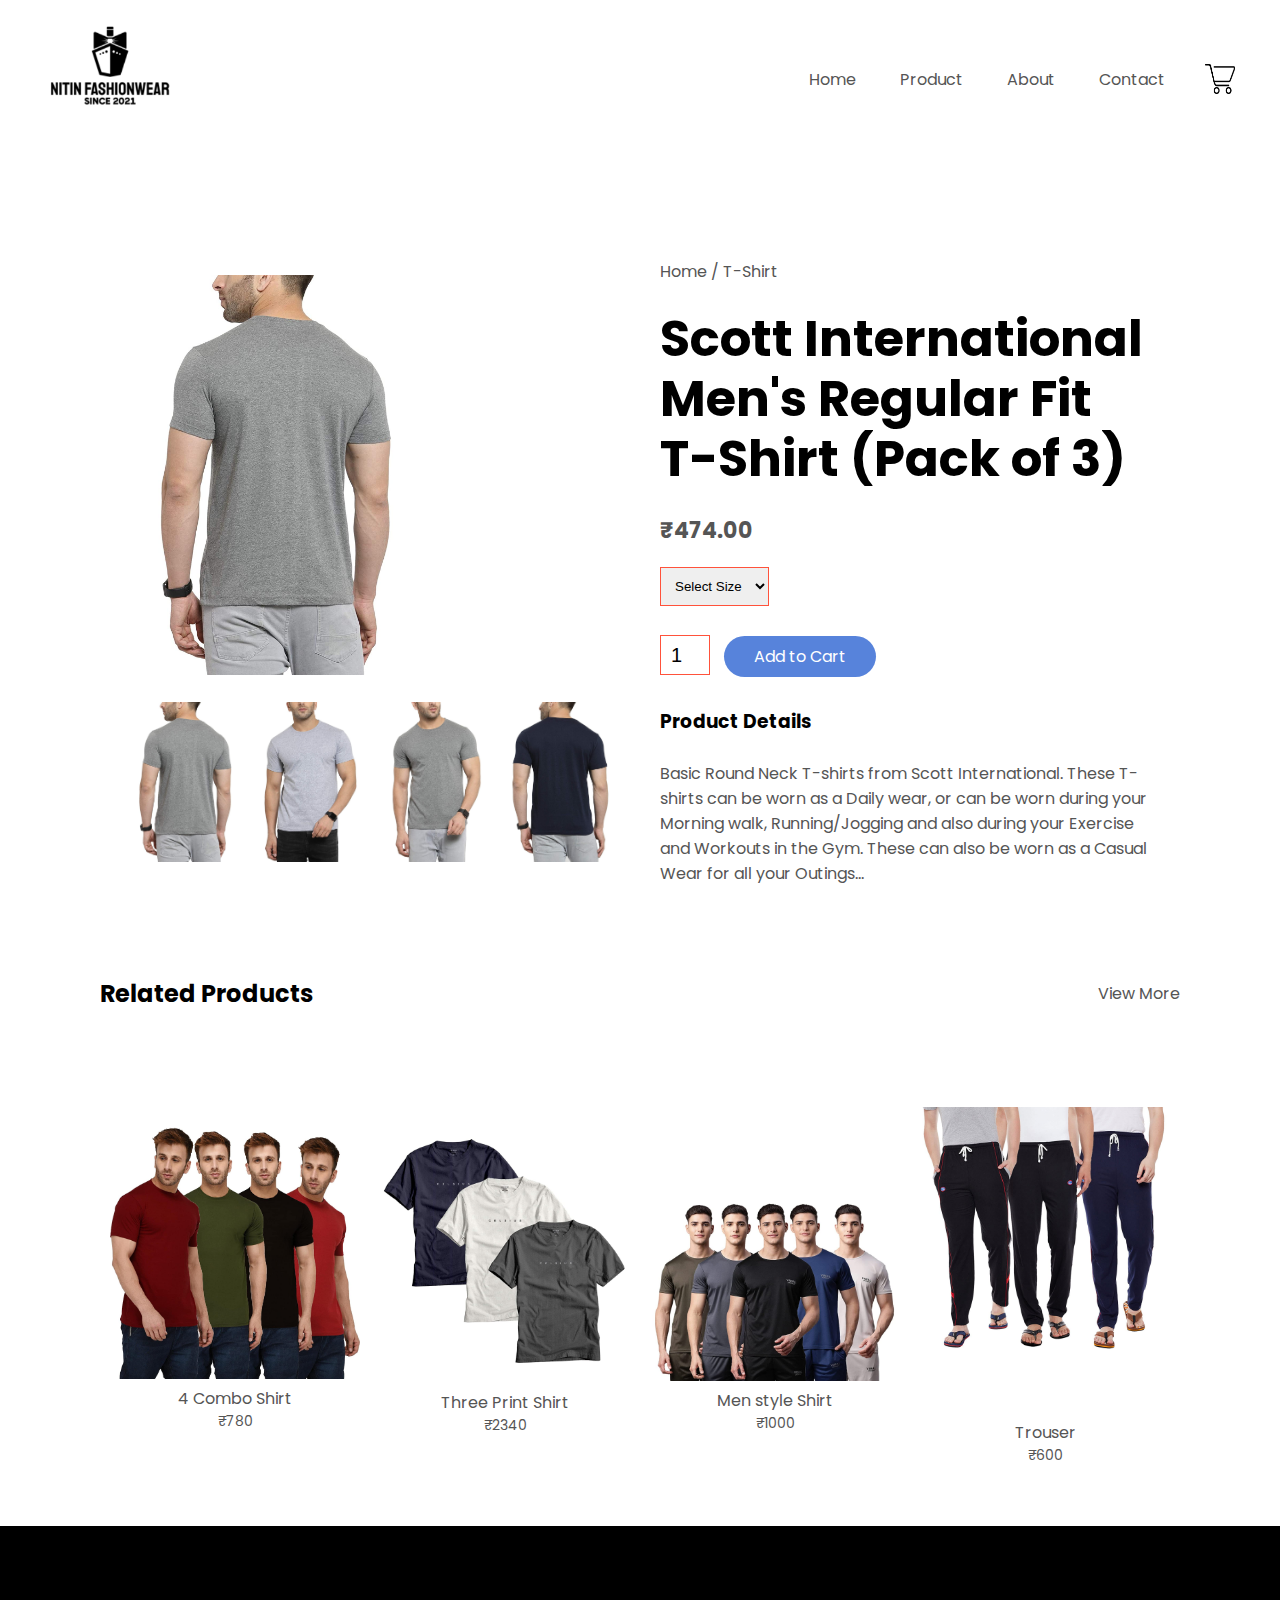
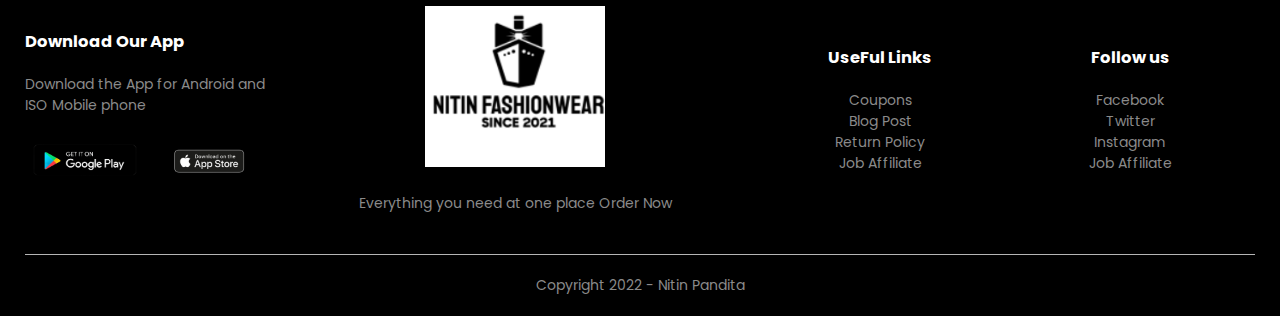
<file: productdetails.html>
<!DOCTYPE html>
<html lang="en">
  <head>
    <meta charset="UTF-8" />
    <meta name="viewport" content="width=dvice-width, initial-scale=1.0" />
    <title>All Products | Nitin FashionWear</title>
    <meta http-equiv="X-UA-Compatible" content="IE=edge" />
    <meta name="viewport" content="width=device-width, initial-scale=1.0" />
    <link
      rel="stylesheet"
      href="https://cdnjs.cloudflare.com/ajax/libs/font-awesome/6.2.0/css/all.min.css"
      integrity="sha512-xh6O/CkQoPOWDdYTDqeRdPCVd1SpvCA9XXcUnZS2FmJNp1coAFzvtCN9BmamE+4aHK8yyUHUSCcJHgXloTyT2A=="
      crossorigin="anonymous"
      referrerpolicy="no-referrer"
    />
    <link rel="stylesheet" href="style.css" />
    <link
      href="https://fonts.googleapis.com/css2?family=Poppins:wght@300;400;500;600;700&display=swap"
      rel="stylesheet"
    />
  </head>
  <body>
    <div class="header">
      <div class="container">
        <div class="navbar">
          <div class="logo">
            <img src="img/Screenshot (18).png" alt="logo image" width="125px" />
          </div>
          <nav>
            <ul id="MenuItems">
              <li><a href="index.html">Home</a></li>
              <li><a href="product.html">Product</a></li>
              <li><a href="about.html">About</a></li>
              <li><a href="account.html">Contact</a></li>
            </ul>
          </nav>
          <img src="img/shop.png" width="30px" height="30px" alt="" />
          <img src="img/menu.png" class="menu-icon" onclick="menutoggle()" />
        </div>
      </div>

      <!-- ---------------- Single product details -------------------- -->
      <div class="small-container single-product">
        <div class="row">
          <div class="col-2">
            <img src="img/gallery6.jpg" width="60%" id="ProductImg" />

            <div class="small-img-row">
              <div class="small-img-col">
                <img class="small-img" src="img/gallery6.jpg" width="100%" />
              </div>
              <div class="small-img-col">
                <img class="small-img" src="img/gallery2.jpg" width="100%" />
              </div>
              <div class="small-img-col">
                <img class="small-img" src="img/gallery3.jpg" width="100%" />
              </div>
              <div class="small-img-col">
                <img class="small-img" src="img/gallery4.jpg" width="100%" />
              </div>
            </div>
          </div>

          <div class="col-2">
            <p>Home / T-Shirt</p>
            <h1>Scott International Men's Regular Fit T-Shirt (Pack of 3)</h1>
            <h4>₹474.00</h4>
            <select>
              <option value="">Select Size</option>
              <option value="">Small</option>
              <option value="">Medium</option>
              <option value="">Xl</option>
              <option value="">XXl</option>
            </select>
            <input type="number" value="1" />
            <a href="" class="btn">Add to Cart</a>
            <h3>Product Details <i class="fa fa-indent"> </i></h3>
            <br />
            <p>
              Basic Round Neck T-shirts from Scott International. These T-shirts
              can be worn as a Daily wear, or can be worn during your Morning
              walk, Running/Jogging and also during your Exercise and Workouts
              in the Gym. These can also be worn as a Casual Wear for all your
              Outings...
            </p>
          </div>
        </div>
    </div>

    <!-- ----------------- Title --------------------- -->

<div class="small-container">
    <div class="row row-2">
        <h2>Related Products</h2>
        <p>View More</p>
    </div>
</div>

    <!-- -------------- Featured Product ------------ -->
    <div class="small-container">
      <div class="row">
        <div class="col-4">
          <img src="img/related2.jpg" alt="" />
          <h4>4 Combo Shirt</h4>
          <div class="rating">
            <i class="fa fa-solid fa-star"></i>
            <i class="fa fa-solid fa-star"></i>
            <i class="fa fa-solid fa-star"></i>
            <i class="fa fa-solid fa-star"></i>
            <i class="fa fa-solid fa-star"></i>
          </div>
          <p>₹780</p>
        </div>
        <div class="col-4">
          <img src="img/releated1.jpg" alt="" />
          <h4>Three Print Shirt</h4>
          <div class="rating">
            <i class="fa fa-solid fa-star"></i>
            <i class="fa fa-solid fa-star"></i>
            <i class="fa fa-solid fa-star"></i>
            <i class="fa fa-solid fa-star"></i>
            <i class="fa fa-solid fa-star-half-stroke"></i>
          </div>
          <p>₹2340</p>
        </div>
        <div class="col-4">
          <img src="img/related4.jpg" alt="" />
          <h4>Men style Shirt</h4>
          <div class="rating">
            <i class="fa fa-solid fa-star"></i>
            <i class="fa fa-solid fa-star"></i>
            <i class="fa fa-solid fa-star"></i>
            <i class="fa fa-solid fa-star"></i>
            <i class="fa fa-regular fa-star"></i>
          </div>
          <p>₹1000</p>
        </div>
        <div class="col-4">
          <img src="img/related5.jpg" alt="" style="padding: 1rem 0 3.7rem 0" />
          <h4>Trouser</h4>
          <div class="rating">
            <i class="fa fa-solid fa-star"></i>
            <i class="fa fa-solid fa-star"></i>
            <i class="fa fa-solid fa-star"></i>
            <i class="fa fa-solid fa-star"></i>
            <i class="fa fa-regular fa-star"></i>
          </div>
          <p>₹600</p>
        </div>
      </div>
    </div>

    <!-- ---------------Footer -------------- -->

    <div class="footer">
      <div class="container">
        <div class="row">
          <div class="footer-col-1">
            <h3>Download Our App</h3>
            <p>Download the App for Android and ISO Mobile phone</p>
            <div class="app-logo">
              <img src="img/playstore (1).png" alt="" />
              <img src="img/istore (1).png" alt="" />
            </div>
          </div>
          <div class="footer-col-2">
            <img src="img/Screenshot (18).png" alt="" />
            <p>Everything you need at one place Order Now</p>
          </div>
          <div class="footer-col-3">
            <h3>UseFul Links</h3>
            <ul>
              <li>Coupons</li>
              <li>Blog Post</li>
              <li>Return Policy</li>
              <li>Job Affiliate</li>
            </ul>
          </div>
          <div class="footer-col-4">
            <h3>Follow us</h3>
            <ul>
              <li>Facebook</li>
              <li>Twitter</li>
              <li>Instagram</li>
              <li>Job Affiliate</li>
            </ul>
          </div>
        </div>
        <hr />
        <p class="copyright">Copyright 2022 - Nitin Pandita</p>
      </div>
    </div>

    <!-- ----------- js for toggle menu--------- -->
    <script>
      var MenuItems = document.getElementById("MenuItems");

      MenuItems.style.maxHeight = "0px";
      function menutoggle() {
        if (MenuItems.style.maxHeight == "0px") {
          MenuItems.style.maxHeight = "200px";
        } else {
          MenuItems.style.maxHeight = "0px";
        }
      }
    </script>

    <!-- ------------------- Js for product gallery -->

    <script>
      var ProductImg = document.getElementById("ProductImg");
      var SmallImg = document.getElementsByClassName("small-img");

      SmallImg[0].onclick = function () {
        ProductImg.src = SmallImg[0].src;
      };

      SmallImg[1].onclick = function () {
        ProductImg.src = SmallImg[1].src;
      };

      SmallImg[2].onclick = function () {
        ProductImg.src = SmallImg[2].src;
      };

      SmallImg[3].onclick = function () {
        ProductImg.src = SmallImg[3].src;
      };
    </script>
  </body>
</html>
</file>
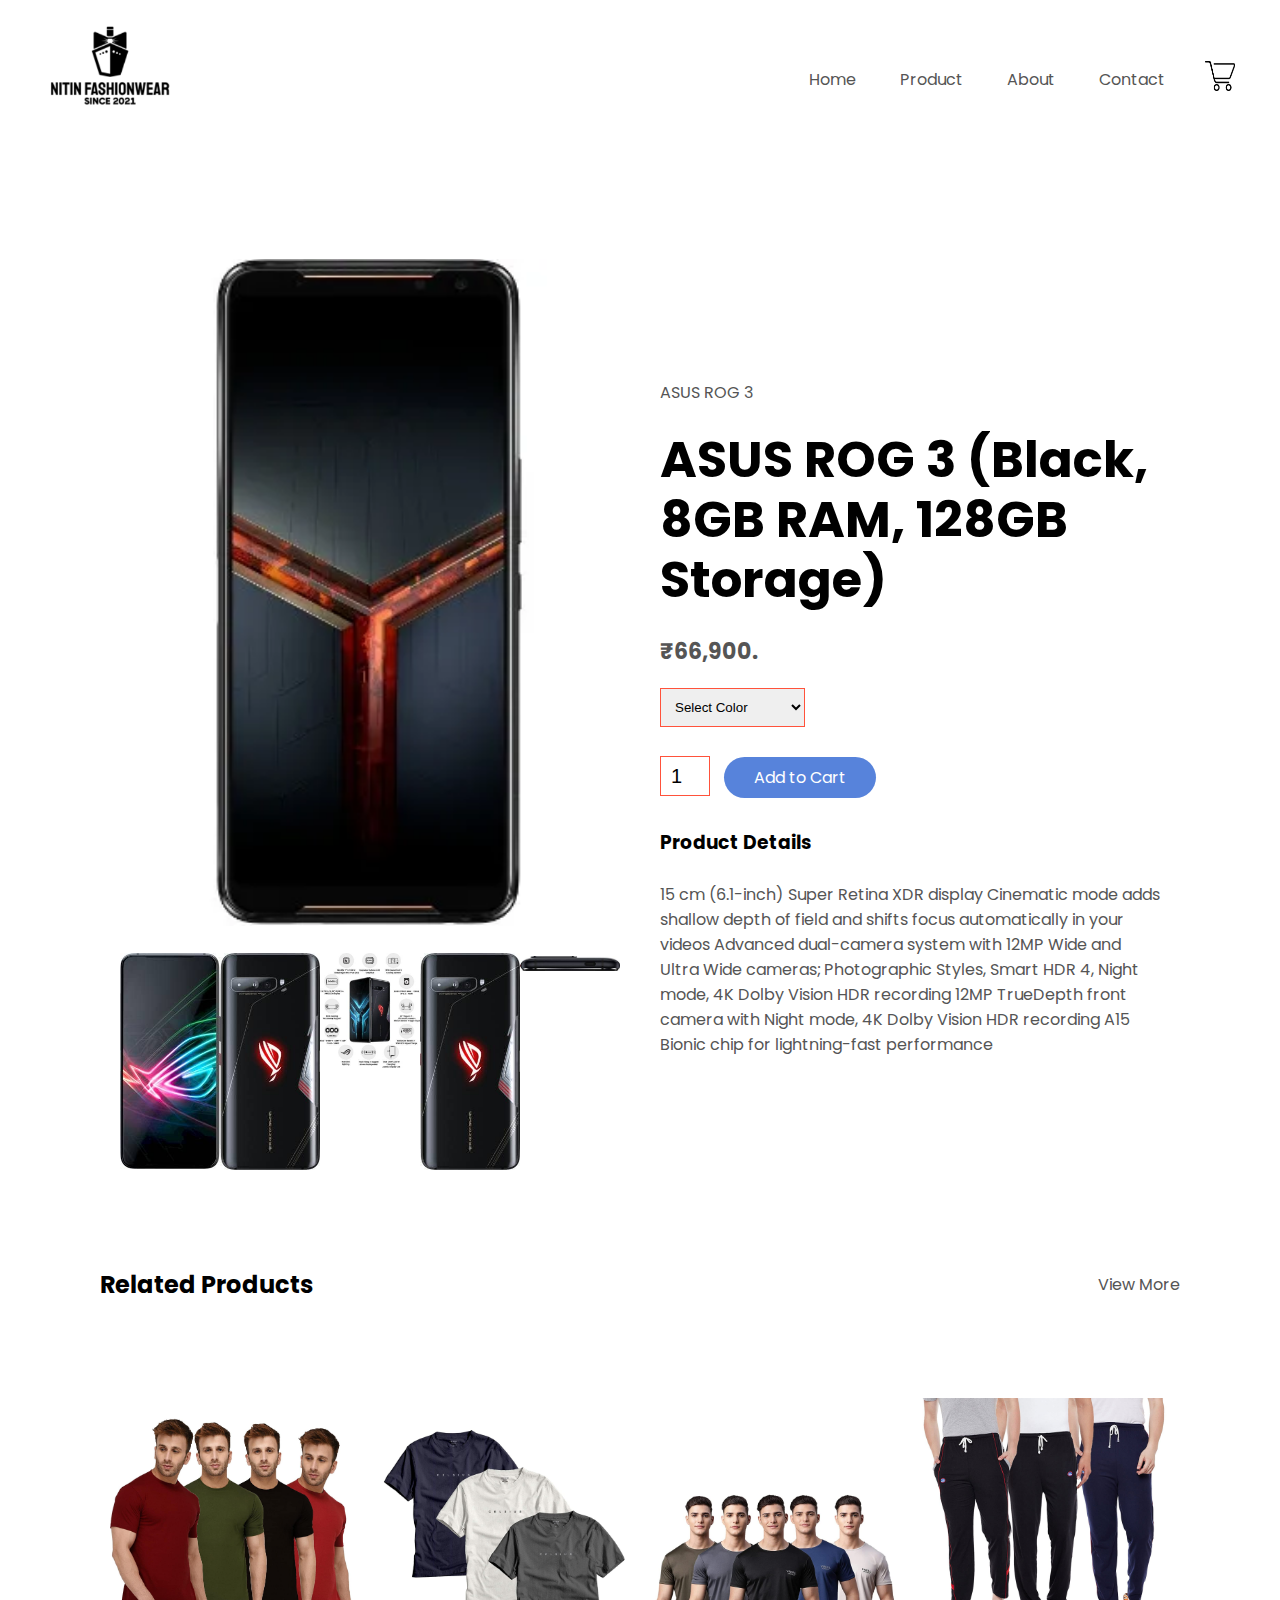
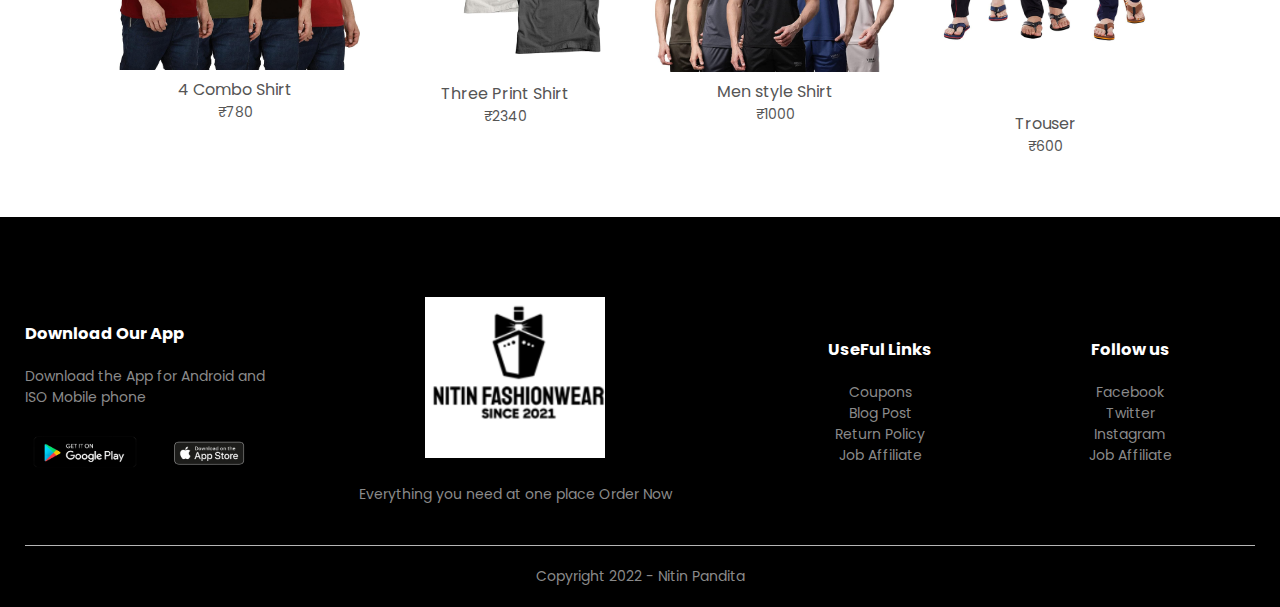
<file: RogProudct.html>
<!DOCTYPE html>
<html lang="en">
  <head>
    <meta charset="UTF-8" />
    <meta name="viewport" content="width=dvice-width, initial-scale=1.0" />
    <title>All Products | Nitin FashionWear</title>
    <meta http-equiv="X-UA-Compatible" content="IE=edge" />
    <meta name="viewport" content="width=device-width, initial-scale=1.0" />
    <link
      rel="stylesheet"
      href="https://cdnjs.cloudflare.com/ajax/libs/font-awesome/6.2.0/css/all.min.css"
      integrity="sha512-xh6O/CkQoPOWDdYTDqeRdPCVd1SpvCA9XXcUnZS2FmJNp1coAFzvtCN9BmamE+4aHK8yyUHUSCcJHgXloTyT2A=="
      crossorigin="anonymous"
      referrerpolicy="no-referrer"
    />
    <link rel="stylesheet" href="style.css" />
    <link
      href="https://fonts.googleapis.com/css2?family=Poppins:wght@300;400;500;600;700&display=swap"
      rel="stylesheet"
    />
  </head>
  <body>
    <div class="header">
      <div class="container">
        <div class="navbar">
          <div class="logo">
            <img src="img/Screenshot (18).png" alt="logo image" width="125px" />
          </div>
          <nav>
            <ul id="MenuItems">
              <li><a href="index.html">Home</a></li>
              <li><a href="product.html">Product</a></li>
              <li><a href="about.html">About</a></li>
              <li><a href="account.html">Contact</a></li>
            </ul>
          </nav>
            <a href="Cart.html"><img src="img/shop.png" width="30px" height="30px" alt=""></a>

        
          <img src="img/menu.png" class="menu-icon" onclick="menutoggle()" />
        </div>
      </div>

      <!-- ---------------- Single product details -------------------- -->
      <div class="small-container single-product">
        <div class="row">
          <div class="col-2">
            <img src="img/rog.jpg" width="100%" id="ProductImg" />

            <div class="small-img-row">
              <div class="small-img-col">
                <img class="small-img" src="img/rog1.jpg" alt="rog" width="100%" />
              </div>
              <div class="small-img-col">
                <img class="small-img" src="img/rog3.jpg"alt="rog"  width="100%" />
              </div>
              <div class="small-img-col">
                <img class="small-img" src="img/rog2.jpg" width="100%" alt="Hello"/>
              </div>
              <div class="small-img-col">
                <img class="small-img" src="img/rog3.jpg" width="100%" alt="Hello"/>
              </div>
              <div class="small-img-col">
                <img class="small-img" src="img/rog4.jpg" width="100%"alt="rog"  />
              </div>
            </div>
          </div>

          <div class="col-2">
            <p>ASUS ROG 3 </p>
            <h1>ASUS ROG 3 (Black, 8GB RAM, 128GB Storage)</h1>
            <h4>₹66,900.</h4>
            <select title="hello">
              <option value="">Select Color</option>
              <option value="">Midnight</option>
              <option value="">(PRODUCT)RED</option>
            </select>
            <input aria-label="number" type="number" value="1" />
            <a href="" class="btn">Add to Cart</a>
            <h3>Product Details <i class="fa fa-indent"> </i></h3>
            <br />
            <p>
              15 cm (6.1-inch) Super Retina XDR display
              Cinematic mode adds shallow depth of field and shifts focus automatically in your videos
              Advanced dual-camera system with 12MP Wide and Ultra Wide cameras; Photographic Styles, Smart HDR 4, Night mode, 4K Dolby Vision HDR recording
              12MP TrueDepth front camera with Night mode, 4K Dolby Vision HDR recording
              A15 Bionic chip for lightning-fast performance
            </p>
          </div>
        </div>
    </div>

    <!-- ----------------- Title --------------------- -->

<div class="small-container">
    <div class="row row-2">
        <h2>Related Products</h2>
        <p>View More</p>
    </div>
</div>

    <!-- -------------- Featured Product ------------ -->
    <div class="small-container">
      <div class="row">
        <div class="col-4">
          <img src="img/related2.jpg" alt="" />
          <h4>4 Combo Shirt</h4>
          <div class="rating">
            <i class="fa fa-solid fa-star"></i>
            <i class="fa fa-solid fa-star"></i>
            <i class="fa fa-solid fa-star"></i>
            <i class="fa fa-solid fa-star"></i>
            <i class="fa fa-solid fa-star"></i>
          </div>
          <p>₹780</p>
        </div>
        <div class="col-4">
          <img src="img/releated1.jpg" alt="" />
          <h4>Three Print Shirt</h4>
          <div class="rating">
            <i class="fa fa-solid fa-star"></i>
            <i class="fa fa-solid fa-star"></i>
            <i class="fa fa-solid fa-star"></i>
            <i class="fa fa-solid fa-star"></i>
            <i class="fa fa-solid fa-star-half-stroke"></i>
          </div>
          <p>₹2340</p>
        </div>
        <div class="col-4">
          <img src="img/related4.jpg" alt="" />
          <h4>Men style Shirt</h4>
          <div class="rating">
            <i class="fa fa-solid fa-star"></i>
            <i class="fa fa-solid fa-star"></i>
            <i class="fa fa-solid fa-star"></i>
            <i class="fa fa-solid fa-star"></i>
            <i class="fa fa-regular fa-star"></i>
          </div>
          <p>₹1000</p>
        </div>
        <div class="col-4">
          <img src="img/related5.jpg" alt="" style="padding: 1rem 0 3.7rem 0" />
          <h4>Trouser</h4>
          <div class="rating">
            <i class="fa fa-solid fa-star"></i>
            <i class="fa fa-solid fa-star"></i>
            <i class="fa fa-solid fa-star"></i>
            <i class="fa fa-solid fa-star"></i>
            <i class="fa fa-regular fa-star"></i>
          </div>
          <p>₹600</p>
        </div>
      </div>
    </div>

    <!-- ---------------Footer -------------- -->

    <div class="footer">
      <div class="container">
        <div class="row">
          <div class="footer-col-1">
            <h3>Download Our App</h3>
            <p>Download the App for Android and ISO Mobile phone</p>
            <div class="app-logo">
              <img src="img/playstore (1).png" alt="" />
              <img src="img/istore (1).png" alt="" />
            </div>
          </div>
          <div class="footer-col-2">
            <img src="img/Screenshot (18).png" alt="" />
            <p>Everything you need at one place Order Now</p>
          </div>
          <div class="footer-col-3">
            <h3>UseFul Links</h3>
            <ul>
              <li>Coupons</li>
              <li>Blog Post</li>
              <li>Return Policy</li>
              <li>Job Affiliate</li>
            </ul>
          </div>
          <div class="footer-col-4">
            <h3>Follow us</h3>
            <ul>
              <li>Facebook</li>
              <li>Twitter</li>
              <li>Instagram</li>
              <li>Job Affiliate</li>
            </ul>
          </div>
        </div>
        <hr />
        <p class="copyright">Copyright 2022 - Nitin Pandita</p>
      </div>
    </div>

    <!-- ----------- js for toggle menu--------- -->
    <script>
      var MenuItems = document.getElementById("MenuItems");

      MenuItems.style.maxHeight = "0px";
      function menutoggle() {
        if (MenuItems.style.maxHeight == "0px") {
          MenuItems.style.maxHeight = "200px";
        } else {
          MenuItems.style.maxHeight = "0px";
        }
      }
    </script>

    <!-- ------------------- Js for product gallery -->

    <script>
      var ProductImg = document.getElementById("ProductImg");
      var SmallImg = document.getElementsByClassName("small-img");

      SmallImg[0].onclick = function () {
        ProductImg.src = SmallImg[0].src;
      };

      SmallImg[1].onclick = function () {
        ProductImg.src = SmallImg[1].src;
      };

      SmallImg[2].onclick = function () {
        ProductImg.src = SmallImg[2].src;
      };

      SmallImg[3].onclick = function () {
        ProductImg.src = SmallImg[3].src;
      };
      SmallImg[4].onclick = function() {
        ProductImg.src = SmallImg[4].src;
      };
    </script>
  </body>
</html>
</file>
<file: style.css>
* {
    margin: 0;
    padding: 0;
    box-sizing: border-box;
}

body {
    font-family: 'Poppins', sans-serif;
    scroll-behavior: smooth;
}
.navbar {
    display: flex;
    align-items: center;
    padding: 20px;
}
.header {
}
nav {
    flex: 1;
    text-align: right;
}

nav ul {
    display: inline-block;
    list-style: none;
}

nav ul li {
    display: inline-block;
    margin-right: 40px;
    
}
a {
    text-decoration: none;
    color: #555;
}

p {
    color: #555;
}

.container {
    max-width: 1300px;
    margin: auto;
    padding-left: 25px;
    padding-right: 25px;


}
.row {
    display: flex;
    align-items: center;
    flex-wrap: wrap;
    justify-content: space-around;

}


.col-2 {
    flex-basis: 50%;
    min-width: 300px;
}

.col-2 img {
    max-width: 100%;
    padding: 50px 0;
}

.col-2 h1 {
    font-size: 50px;
    line-height: 60px;
    margin: 25px 0;
}

.btn {
    display: inline-block;
    background: #5783db;
    color: #fff;
    padding: 8px 30px;
    margin: 30px 0;
    border-radius: 30px;
    transition: background 0.3s;

}
.btn:hover {
    background: #563434;
}
.cracker {
    position: absolute;
    top: 18%;
    left: 47%;
}
.header .row {
    margin-top: 70px;
}

.categories {
    margin: 70px 0;

}

.col-3 {
    flex-basis: 30%;
    min-width: 250px;
    margin-bottom: 30px;
    transition: transform 0.1s;

}
.col-3:hover {
   transform: translateY(-5%);
   cursor: pointer;
}

.col-3 img {
    width: 100%;
}

.small-container {

    max-width: 1080px;
    margin: auto;
}

.col-4 {
    flex-basis: 25%;
    padding: 10px;
    min-width: 200px;
    margin-bottom: 50px;
    align-items: center;
    text-align: center;
    transition: transform 0.5s;
}


.col-4 img {
    width: 100%;
}

.title {
    text-align: center;
    margin: 0 auto 80px;
    position: relative;
    line-height: 60px;
    color: #555;


}
.title::after {
    content: "";
    background: #ff523b;
    width: 100px;
    height: 5px;
    border-radius: 5px;
    position: absolute;
    bottom: 0;
    left: 50%;
    transform: translateX(-50%);
    
}

h4 {
    color: #555;
    font-weight: normal;
}

.col-4 p {
    font-size: 14px;
}

.rating .fa {
    color: #ff523b;
}

.col-4:hover {
    transform: translateY(-5%);
    cursor: pointer;

}

.offer {
    background: radial-gradient(#FC466B,#3F5EFB);
    margin-top: 80px;
    padding: 30px 0;
}


/* ------------- Testimonnial ------------ */

.testimonial {
    padding-top: 100px;
    background: radial-gradient(#fdfbfb,#ebedee);
}
.testimonial .col-3 {
    text-align: center;
    padding: 40px 20px;
    box-shadow: 0 0 20px 0px rgba(0,0,0,0.1);
    cursor: pointer;
    transition: transform 0.5s;
}
.testimonial .col-3 img {
    width: 150px;
    margin-top: 20px;
    border-radius: 40%;
}

.testimonial .col-3:hover {
    transform: translateY(-10px);
}

.fa-quote-left {

    font-size: 34px;
    color: #ff523b;
}

.col-3 p {
    font-size: 12px;
    margin: 12px 0;
    color: #777;

}

.testimonial .col-3 h3 {
    font-weight: 600;
    color: #555;
    font-size: 16px;
}

.brands {
   margin: 100px auto;

}
.col-5 {
    width: 160px;
}
.col-5 img {
    width: 100%;
    cursor: pointer;
    filter: grayscale(100%);
}
.col-5 img:hover {
    filter: grayscale(0%);
}
.brand-title {
    text-align: center;
}

/* -----------------Footer  */

.footer {
    background: #000;
    color: #8a8a8a;
    font-size: 14px;
    padding: 10px 0 20px;
}

.footer p {
    color: #8a8a8a;

}
.footer h3 {
    color: #fff;
    margin-bottom: 20px;
}
.footer-col-1, .footer-col-2, .footer-col-3 ,.footer-col-4 {
    min-width: 250px;
    margin-bottom: 20px;
}

.footer-col-1 {
    flex-basis: 30px;
}

.footer-col-2 {
    flex: 1;
    text-align: center;
}

.footer-col-2 img {
    width: 180px;
    margin-bottom: 20px;
}
.footer-col-3, .footer-col-4 {
    flex-basis: 12%;
    text-align: center;
}
.footer ul {
    list-style: none;
}

.app-logo {
    margin-top: 20px;
}

.app-logo img {
    width: 120px;
}

.app-logo img:hover {
    background: white;
    cursor: pointer;
}
.footer hr {
    border: none;
    background: #b5b5b5;
    height: 1px;
    margin: 20px 0;
}
.copyright {
    text-align: center;
}


.menu-icon {
    width: 48px;
    margin-left: 20px;
    display: none;
}


/* ------------ Media query for menu ------- */

@media only screen and (max-width : 856px) {
    nav ul {
        position: absolute;
        top: 100px;
        left: 0;
        background: #333;
        width: 100%;
        overflow: hidden;
        transition: 0.5s;
    }
    nav ul li {
        display: block;
        margin-right: 50px;
        margin-top: 10px;
        margin-bottom: 10px;
    }
    nav ul li a {
        color: white;

    }
    .menu-icon {
        display: block;
        cursor: pointer;
    }
}

/* -------------- all products---------- */

.row-2 {
    justify-content: space-between;
    margin: 100px auto 50px;
}
select {
    border: 1px solid #ff523b;
    padding: 5px;
    cursor: pointer;
}

select:focus {
    outline: none;
}

.page-btn {
    margin-bottom: 50px;
    display: flex;
    justify-content: center;
}

.page-btn span {
    display: inline-block;
    border: 1px solid #ff523b;
    margin-left: 10px;
    width: 40px;
    height: 40px;
    text-align: center;
    line-height: 40px;
    cursor: pointer;
}
.page-btn span:hover {
    background: #ff523b;
    color: #fff;
}


/* ------------- Single Product-------- */
.single-product{
    margin-top: 80px;

}
.single-product .col-2 img {
    padding: 0;
}
.single-product .col-2 {
    padding: 20px;
}

.single-product .col-2 h4 {
    margin: 20px 0;
    font-size: 22px;
    font-weight: bold;
}
.single-product select {
    display: block;
    padding: 10px;
    margin-top: 20px;
}
.single-product input {
    width: 50px;
    height: 40px;
    padding-left: 10px;
    font-size: 20px;
    margin-right: 10px;
    border: 1px solid #ff523b;
}

.single-product input:focus {
    outline: none;
}

.single-product .fa {

    color: #ff523b;
    margin-left: 10px;
}

.small-img-row {
    display: flex;
    justify-content: space-around;
}
.small-img-col {
    flex-basis: 24%;
    cursor: pointer;
}

/* ------------- Cart Items -------------- */

.cart-page {
    margin: 80px auto;
}
table {
    width: 100%;
    border-collapse: collapse;

}

.cart-info {
    display: flex;
    flex-wrap: wrap;
}

th {
    text-align: left;
    padding: 5px;
    color: #fff;
    background: #ff523b;
    font-weight: normal;
}

td {
    padding: 10px 5px;
}

td input {
    width: 40px;
    height: 30px;
    padding: 5px;
    outline: none;
}
td input:focus {
    border: 2px solid black;
    border-color: #ff523b;

}
td a{
    color: #ff523b;
    font-size: 12px;

}
td img {
    width: 80px;
    height: 80px;
    margin-right: 10px;
}



.total-price {
    display: flex;
    justify-content: flex-end;
}
.total-price table {
    border-top: 3px solid #ff523b;
    width: 100%;
    max-width: 420px;
}

td:last-child {
    text-align: right;
}

th:last-child {
    text-align: right;
}

/* ------------ Account page --------  */

.account-page {
    padding: 50px 0;
    background: radial-gradient(#fff, #ffd6d6);
}

.form-container {
    background: #fff;
    width: 300px;
    height: 400px;
    position: relative;
    text-align: center;
    padding: 20px 0;
    margin: auto;
    box-shadow: 0 0 20px 0px rgba(0,0,0,0.1);
    overflow: hidden;
}


.form-container span {
    font-weight: bold;
    padding: 0 10px;
    color: #555;
    cursor: pointer;
    width: 100px;
    display: inline-block;
}

.form-btn {
    display: inline-block;
}

.form-container form {
    max-width: 300px;
    padding: 0 20px;
    position: absolute;
    top: 130px;
    transition: transform 1s;
}

form input {
    width: 100%;
    height: 30px;
    margin: 10px 0;
    padding: 0 10px;
    border: 1px solid #ccc;
}

form .btn {
    width: 100%;
    border: none;
    cursor: pointer;
    margin: 10px 0;
}


#LoginForm {
    left: -300px;
}


#RegForm {
    left: 0;
}

form a {
    font-size: 12px;
}

#Indicator {
    width: 100px;
    border: none;
    background: #ff523b;
    height: 3px;
    margin-top: 8px;
    transform: translateX(100px);
    transition: transform 1s;
}

.about {
    text-align: center;
}
#file {
    margin: 5px;
    border-radius: 50%;
    width: 40%;
    background: grey;
}

.about-container {
    box-shadow: 0 0 20px 0 rgba(0, 0, 0, 0.1);
    margin-bottom: 40px;
}

.about-img {
    
}



#ProductImg {
    margin-bottom: 20px;
}


/* Media query for web page  */
@media only screen and (max-width : 600px) {
    .row {
        text-align: center;
    }
    .col-2, .col-3 , .col-4 {
        flex-basis: 100%;
    }
    .single-product .row {
        text-align: left;
    }

    .single-product .col-2 {
        padding: 20px 40px;
    }
    .cart-info p {
        display: none;
    }
}
</file>
<file: style2.css>
* {
    padding: 0;
    margin: 0;
    box-sizing: border-box;
}

body {
    font-family: 'Poppins', sans-serif;
}

.header {

}
.container {
    max-width: 1300px;
    margin: auto;
    padding: 0 0 40px 0;

}

.header{
    background: rgb(224, 223, 223);
}

a {
    color: #000;
    text-decoration: none;
}

.navbar {
    display: flex;
    align-items: center;
    padding: 60px 0;
}

nav {
    flex: 1;
    text-align: right;
}

nav ul {
    display: inline-block;
    margin-right: 40px;
    list-style-type: none;
}



.row {
    display: flex;
    align-items: center;
    flex-wrap: wrap;
    justify-content: space-around;
    box-shadow: 0 0 20px 0 rgba(0, 0, 0, 0.1);


}


.col-2 {
    flex-basis: 50%;
    min-width: 300px;

}


.col-2 img {

    border-radius: 50%;
    width: 50%;
    margin: 10px 20px;
    align-items: center;
    float: right;
    
}
.col-2 h1 {
    font-size: 50px;
    line-height: 60px;
    margin: 25px 0;
}
.col-2 p {
    padding: 10px 0;
}
.col-2 button {

    padding: 50px;
    border-radius: 50%;
    border: 1px solid black;
    margin-right: 10px;
    margin-top: 12px;
    cursor: pointer;
    font-size: 18px;
    font-weight: bold;
}

.col-2 .btn1 {
    background: red;
}

.col-2 .btn2 {
    background: yellow;
}

.col-2 .btn3 {
    background: lightblue;
}

.col-2 button:hover {
    background: white;
}
</file>
